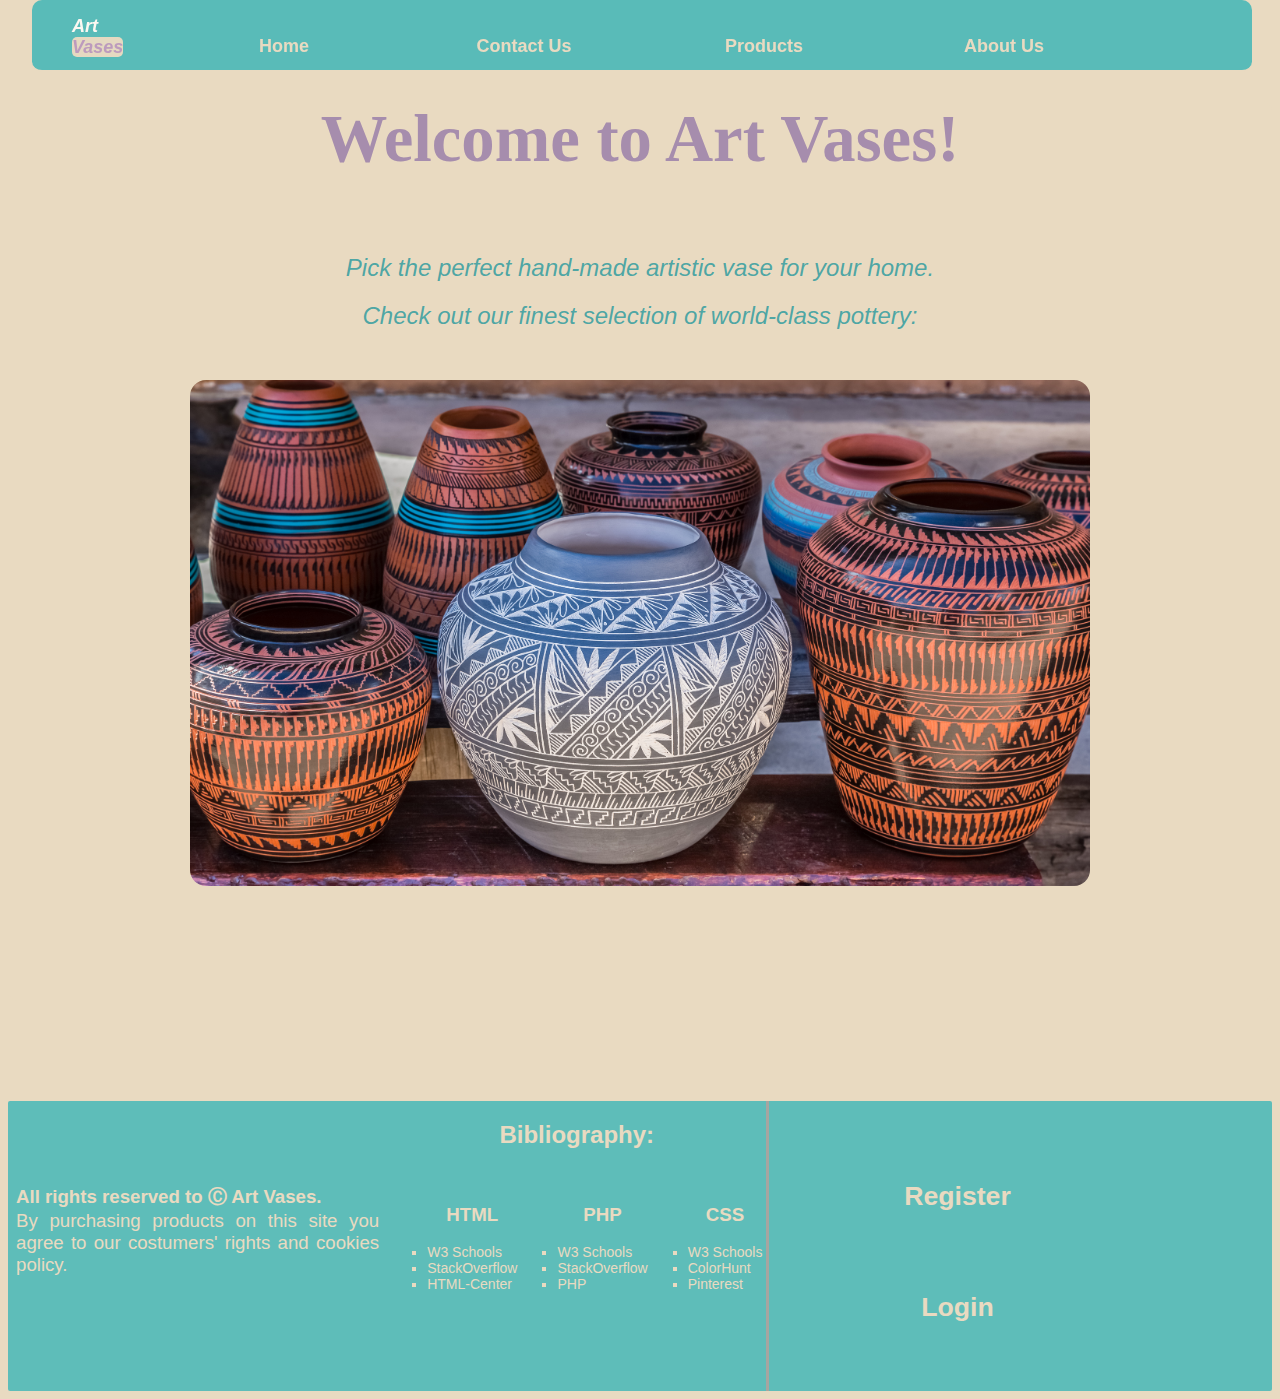
<file: hw12/zadatak5/index.html>
<!DOCTYPE html>
<html lang="en">

<head>
    <title>ArtVases</title>
    <meta charset="UTF-8">
    <meta name="viewport" content="width=device-width, initial-scale=1">
    <link href="theme/index.css" rel="stylesheet">
    <link rel="stylesheet" href="https://cdnjs.cloudflare.com/ajax/libs/font-awesome/4.7.0/css/font-awesome.min.css">
</head>

<body>
   
    <div class="container">
        <header>
            <!-- Navigation bar -->
            
            <nav class="nav">
               
                <ul>
                    <a href="index.html">  <div class="logo">Art <span class="vases"> Vases </span></div> </a>
                    <li> <a href="#"> Home </a> </li>
                    <li> <a href="contact-us.html"> Contact Us </a> </li>
                    <li> <a href="products.html"> Products </a> </li>
                    <li> <a href="about-us.html"> About Us </a> </li>
                </ul>
            </nav>
            <!-- Hamburger menu-->
           <div class="ham-menu">
            <button type="button" id="ham_id" class="ham-button">
            </button>
            <label class="ham-label" for="ham_id"></label>
        </div>
        </header>

        <main>
            <div class="welcome">
            <h1> Welcome to Art Vases!</h1>
            <p> Pick the perfect hand-made artistic vase for your home. <br> 
            Check out our finest selection of world-class pottery:</p>
           <a href="products.html"> <img src="theme/image/pottery.jpg" alt="pottery"> </a>
        </div>
        </main>

        <footer>
      
            <!--  <div class="top" > <button id="button-top"> <a href="#">Back to top</a> </button> </div> -->
              <div class="copyright">
                  <p> <b> All rights reserved to Ⓒ Art Vases.</b> <br> By purchasing products on this site you agree to our costumers' rights and cookies policy.</p>
              </div>
             
              <div class="literature"> 
                  <h2> Bibliography:</h2>
                  <div class="lit-lists">
                  <ul class="html"> 
                  <h3> HTML</h3>
                  <li> W3 Schools</li>
                  <li> StackOverflow</li>
                  <li> HTML-Center</li></ul> 
                  <ul class="php"> 
                    <h3> PHP</h3>
                    <li> W3 Schools</li>
                    <li> StackOverflow</li>
                    <li> PHP</li></ul> 
                    <ul class="css"> 
                        <h3> CSS</h3>
                        <li> W3 Schools</li>
                        <li> ColorHunt</li>
                        <li> Pinterest</li></ul> </div>
              </div>
              <div class="reg"> <li> <a href="register.html"> Register</a> </li>
                     <li> <a href="#">Login</a></li>
             </div>
         
         
             </footer>
         
         
         
         
         
         
         
             </div>
             </div>
         
         </body>
         
         </html>
</file>
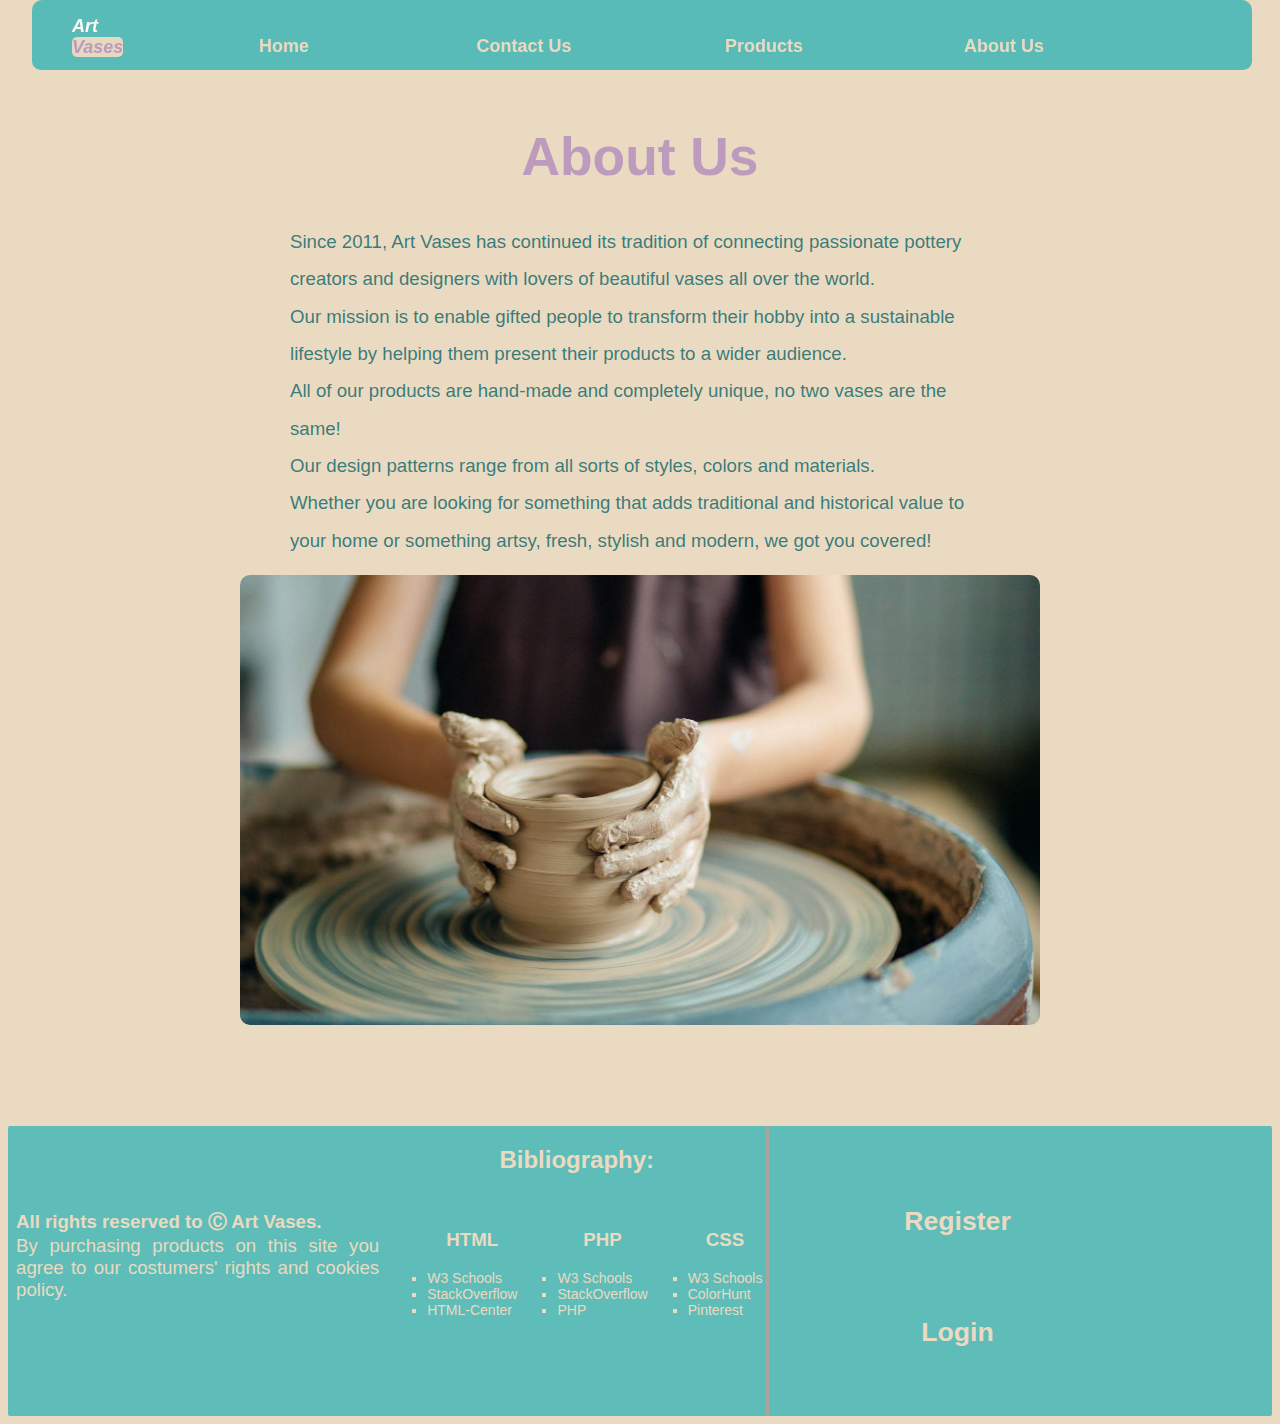
<file: hw12/zadatak5/about-us.html>
<!DOCTYPE html>
<html lang="en">

<head>
    <title> About us</title>
    <meta charset="UTF-8">
    <meta name="viewport" content="width=device-width, initial-scale=1">
    <link href="theme/about-us.css" rel="stylesheet">
    <link rel="stylesheet" href="https://cdnjs.cloudflare.com/ajax/libs/font-awesome/4.7.0/css/font-awesome.min.css">
</head>

<body>
   
    <div class="container">
        <header>
            <!-- Navigation bar -->
            
            <nav class="nav">
               
                <ul>
                    <a href="index.html">  <div class="logo">Art <span class="vases"> Vases </span></div> </a>
                    <li> <a href="index.html"> Home </a> </li>
                    <li> <a href="contact-us.html"> Contact Us </a> </li>
                    <li> <a href="products.html"> Products </a> </li>
                    <li> <a href="about-us.html"> About Us </a> </li>
                </ul>
            </nav>
            <!-- Hamburger menu-->
           <div class="ham-menu">
            <button type="button" id="ham_id" class="ham-button">
            </button>
            <label class="ham-label" for="ham_id"></label>
        </div>
        </header>
        <main>
            <div class="aboutus"> 
                <h1> About Us</h1>
                <p> Since 2011, Art Vases has continued its tradition of connecting passionate pottery creators and designers with lovers of beautiful vases all over the world. <br>
                Our mission is to enable gifted people to transform their hobby into a sustainable lifestyle by helping them present their products to a wider audience. <br> All of our products are hand-made and completely unique, no two vases are the same! <br>
            Our design patterns range from all sorts of styles, colors and materials. <br> Whether you are looking for something that adds traditional and historical value to your home or something artsy, fresh, stylish and modern, we got you covered!   </p>

                    <img src="theme/image/makingpottery.jpg" alt="Making Pottery">


            </div>

        </main>
        <footer>
      
            <!--  <div class="top" > <button id="button-top"> <a href="#">Back to top</a> </button> </div> -->
              <div class="copyright">
                  <p> <b> All rights reserved to Ⓒ Art Vases.</b> <br> By purchasing products on this site you agree to our costumers' rights and cookies policy.</p>
              </div>
             
              <div class="literature"> 
                  <h2> Bibliography:</h2>
                  <div class="lit-lists">
                  <ul class="html"> 
                  <h3> HTML</h3>
                  <li> W3 Schools</li>
                  <li> StackOverflow</li>
                  <li> HTML-Center</li></ul> 
                  <ul class="php"> 
                    <h3> PHP</h3>
                    <li> W3 Schools</li>
                    <li> StackOverflow</li>
                    <li> PHP</li></ul> 
                    <ul class="css"> 
                        <h3> CSS</h3>
                        <li> W3 Schools</li>
                        <li> ColorHunt</li>
                        <li> Pinterest</li></ul> </div>
              </div>
              <div class="reg"> <li> <a href="register.html"> Register</a> </li>
                     <li> <a href="#">Login</a></li>
             </div>
         
         
             </footer>
         
         
         
         
         
         
         
             </div>
             </div>
         
         </body>
         
         </html>
</file>
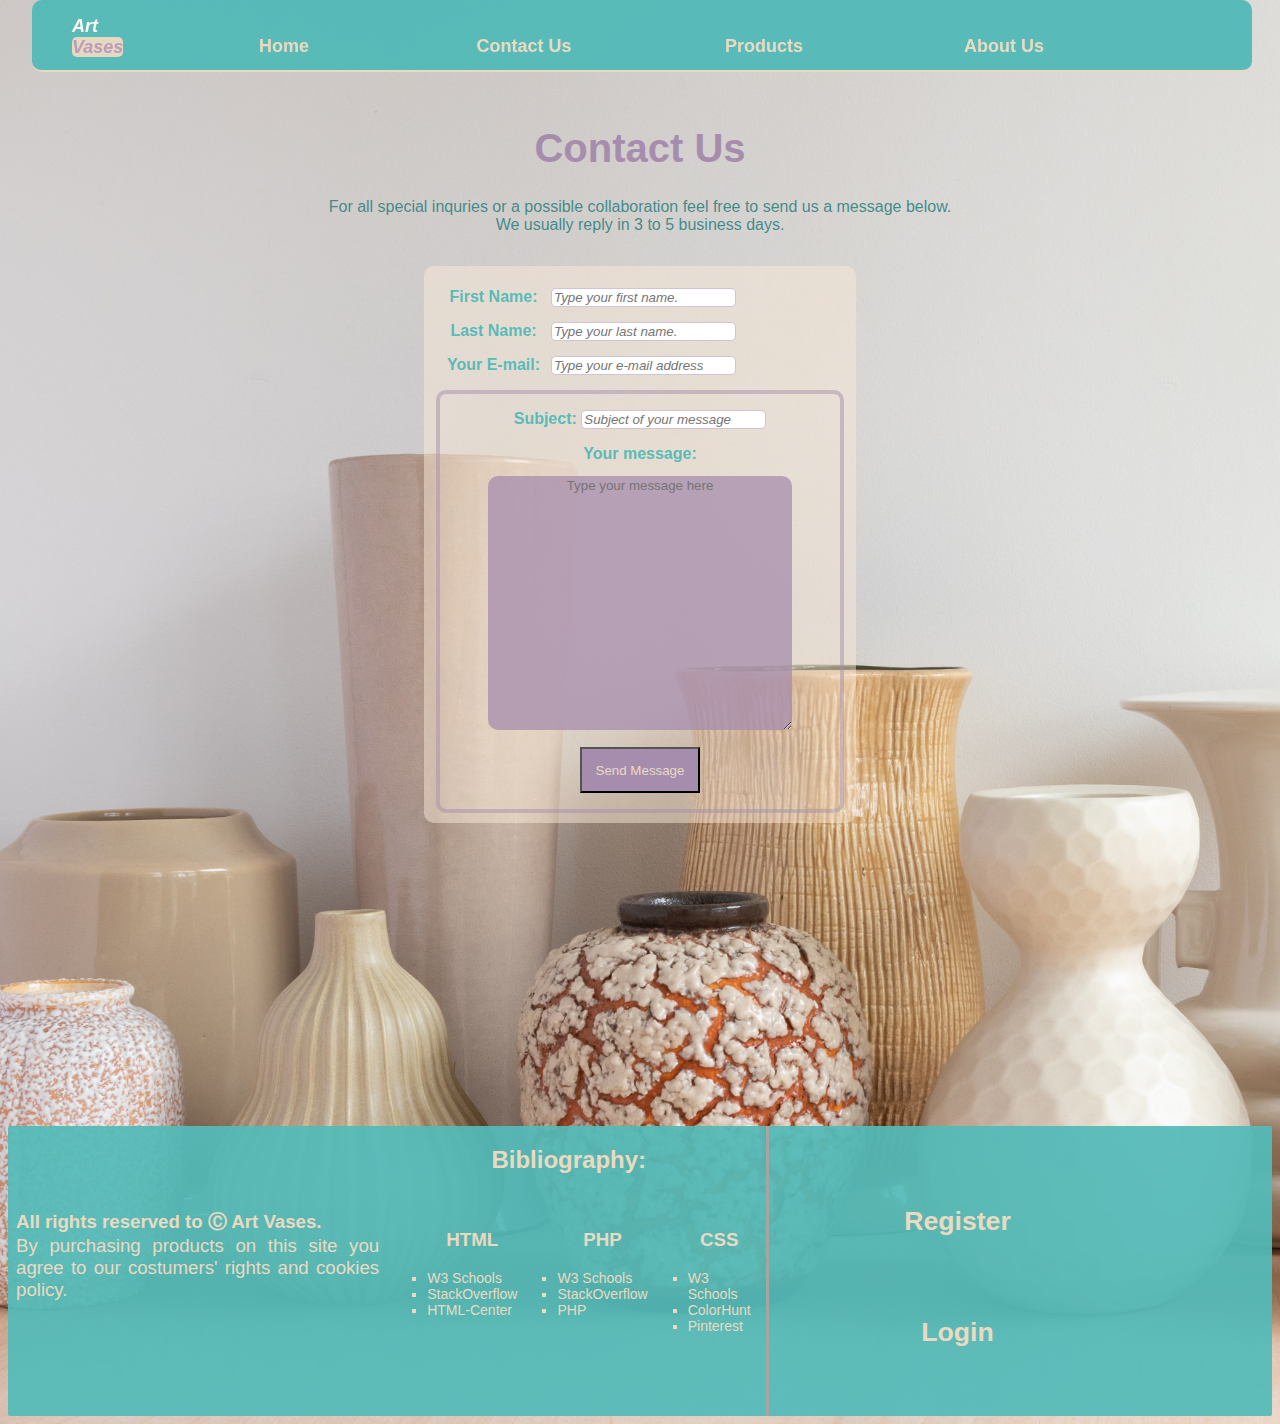
<file: hw12/zadatak5/contact-us.html>
<!DOCTYPE html>
<html lang="en">

<head>
    <title> Contact Us</title>
    <meta charset="UTF-8">
    <meta name="viewport" content="width=device-width, initial-scale=1">
    <link href="theme/contact-us.css" rel="stylesheet">
    <link rel="stylesheet" href="https://cdnjs.cloudflare.com/ajax/libs/font-awesome/4.7.0/css/font-awesome.min.css">
</head>

<body>
   
    <div class="container">
        <header>
            <!-- Navigation bar -->
            
            <nav class="nav">
               
                <ul>
                    <a href="index.html">  <div class="logo">Art <span class="vases"> Vases </span></div> </a>
                    <li> <a href="index.html"> Home </a> </li>
                    <li> <a href="contact-us.html"> Contact Us </a> </li>
                    <li> <a href="products.html"> Products </a> </li>
                    <li> <a href="about-us.html"> About Us </a> </li>
                </ul>
            </nav>
            <!-- Hamburger menu-->
           <div class="ham-menu">
            <button type="button" id="ham_id" class="ham-button">
            </button>
            <label class="ham-label" for="ham_id"></label>
        </div>
        </header>

        <main> 
            <div class="main-container">
            <div class="title">
            <h1> Contact Us </h1>
            <p> For all special inquries or a possible collaboration feel free to send us a message below. <br> We usually reply in 3 to 5 business days.</p> </div>
            <form class="form"> 
               
                <fieldset>
                    <div class="form-element">  <label for="first-name"> First Name: </label>
                    <input class="first" type="text" name="first-name" id="first-name" placeholder="Type your first name."required> </div> 
                    <div class="form-element">             <label for="last-name">Last Name:</label>
                    <input  class="first" type="text" name="last-name" id="last-name" placeholder="Type your last name." required> </div>
                    <div class="form-element">          <label for="email"> Your E-mail:</label>
                    <input class="first" type="email" id="email" name="email" placeholder="Type your e-mail address" required> </div>
                 
                 
                 
                 <div class="messagebox">
                    <div class="subject">  
                        
                        
                        <label for="subject"> Subject:</label>
                    <input type="text" id="subject" name="subject" placeholder="Subject of your message" required> </div>
                    <div  class="mesg">         <label  class="msgl"for="message"> Your message:</label>
                    <textarea  id="tarea"rows="10" cols="10" placeholder="Type your message here"></textarea>

                </div>
                <button  id="submit"type="submit">Send Message</button>
                </fieldset>


            </form>
        </div>
        </main>

        <footer>
      
            <!--  <div class="top" > <button id="button-top"> <a href="#">Back to top</a> </button> </div> -->
              <div class="copyright">
                  <p> <b> All rights reserved to Ⓒ Art Vases.</b> <br> By purchasing products on this site you agree to our costumers' rights and cookies policy.</p>
              </div>
             
              <div class="literature"> 
                  <h2> Bibliography:</h2>
                  <div class="lit-lists">
                  <ul class="html"> 
                  <h3> HTML</h3>
                  <li> W3 Schools</li>
                  <li> StackOverflow</li>
                  <li> HTML-Center</li></ul> 
                  <ul class="php"> 
                    <h3> PHP</h3>
                    <li> W3 Schools</li>
                    <li> StackOverflow</li>
                    <li> PHP</li></ul> 
                    <ul class="css"> 
                        <h3> CSS</h3>
                        <li> W3 Schools</li>
                        <li> ColorHunt</li>
                        <li> Pinterest</li></ul> </div>
              </div>
              <div class="reg"> <li> <a href="register.html"> Register</a> </li>
                     <li> <a href="#">Login</a></li>
             </div>
         
         
             </footer>
         
         
         
         
         
         
         
             </div>
             </div>
         
         </body>
         
         </html>
</file>
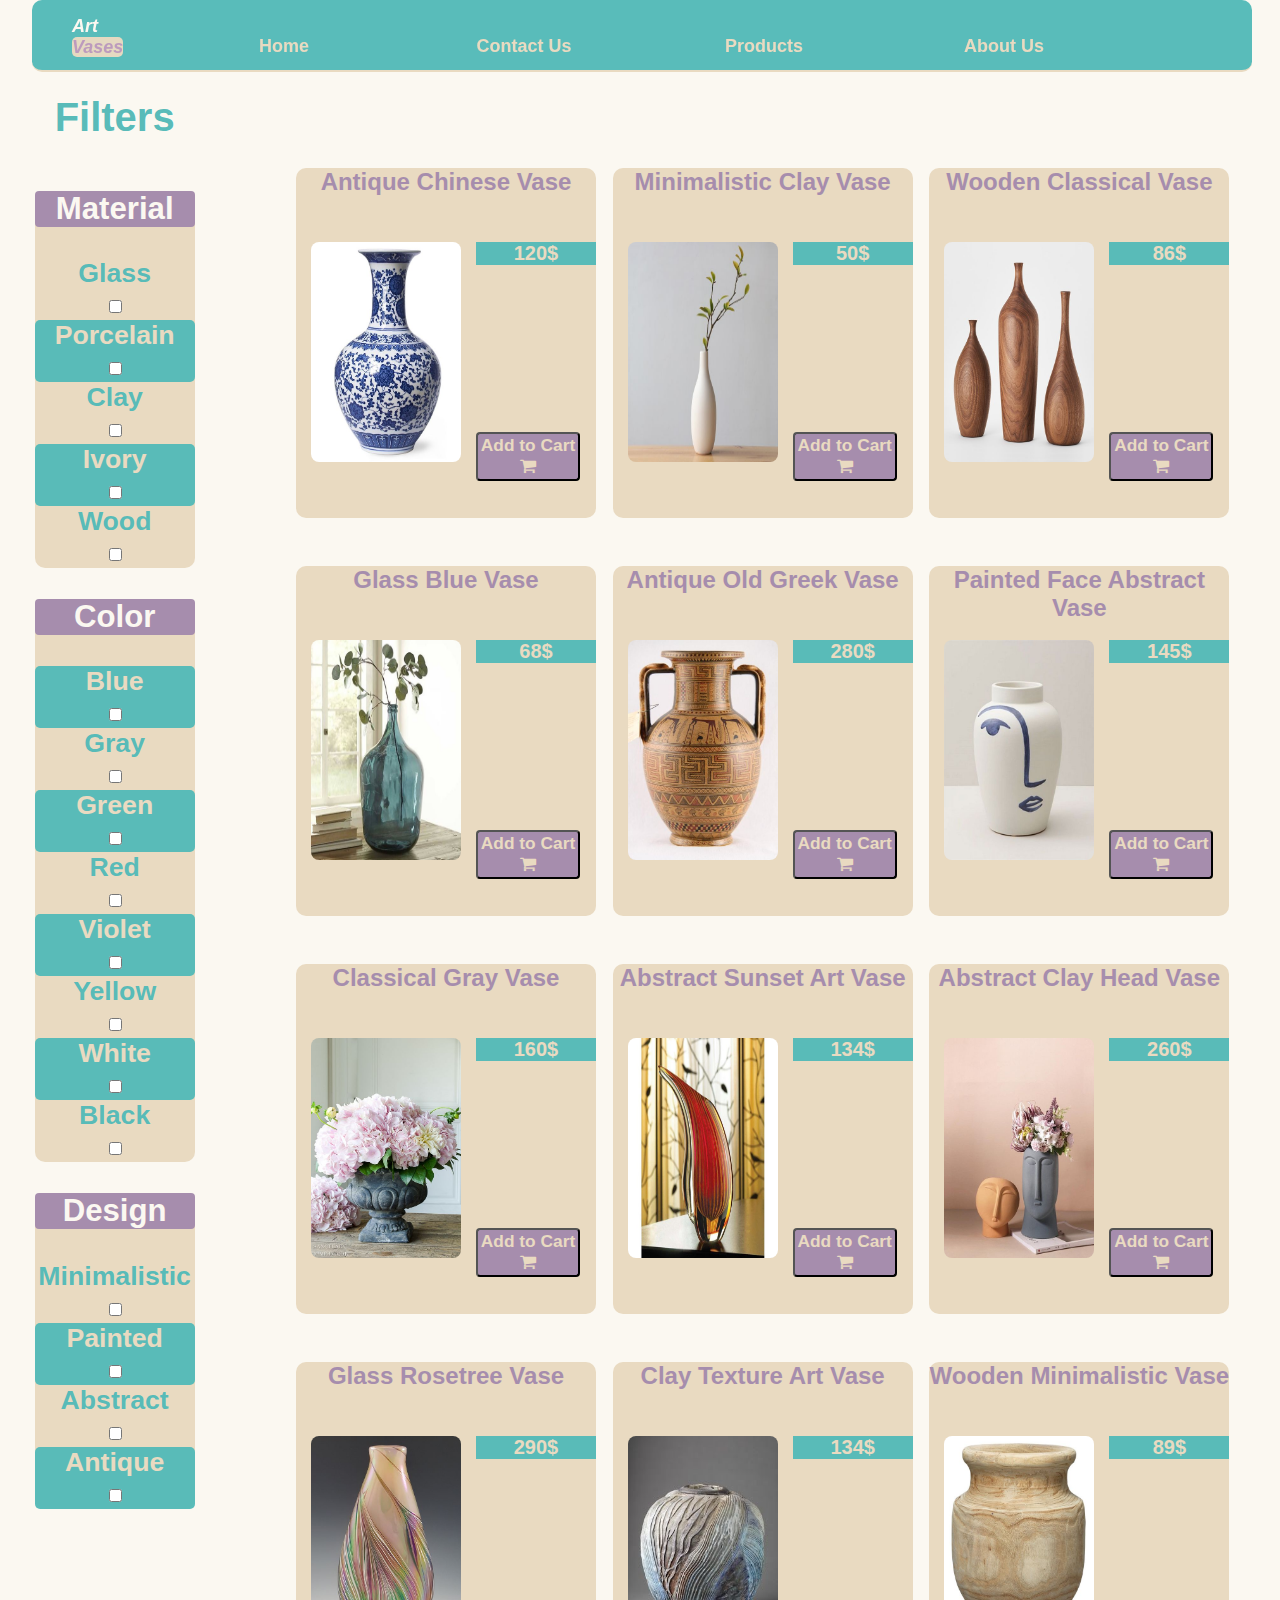
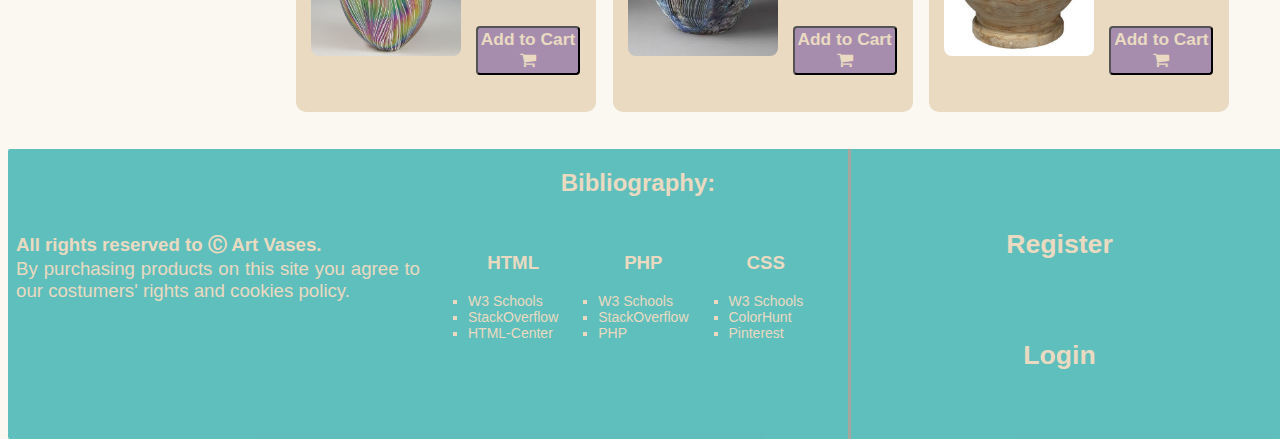
<file: hw12/zadatak5/products.html>
<!DOCTYPE html>
<html lang="en">

<head>
    <title> Products</title>
    <meta charset="UTF-8">
    <meta name="viewport" content="width=device-width, initial-scale=1">
    <link href="theme/products.css" rel="stylesheet">
    <link rel="stylesheet" href="https://cdnjs.cloudflare.com/ajax/libs/font-awesome/4.7.0/css/font-awesome.min.css">
</head>

<body>
   
    <div class="container">
        <header>
            <!-- Navigation bar -->
            
            <nav class="nav">
               
                <ul>
                    <a href="index.html">  <div class="logo">Art <span class="vases"> Vases </span></div> </a>
                    <li> <a href="index.html"> Home </a> </li>
                    <li> <a href="contact-us.html"> Contact Us </a> </li>
                    <li> <a href="#"> Products </a> </li>
                    <li> <a href="about-us.html"> About Us </a> </li>
                </ul>
            </nav>
            <!-- Hamburger menu-->
           <div class="ham-menu">
            <button type="button" id="ham_id" class="ham-button">
            </button>
            <label class="ham-label" for="ham_id"></label>
        </div>
        </header>
        <!--Main grid container-->
        <div class="container-main">
            <!-- Aside field-->
            <aside>
           
                <!-- Filter sections-->
                <div class="filters"> 
                <div class="title-filters">
                    <h2> Filters</h2>
                </div>
                <section class="filter-one">
                    <h3> Material </h3>
                    <div class="filter-class">
                        <div> <label for="glass"> Glass </label> </div>
                        <div> <input type="checkbox" id="glass"> </div>
                    </div>
                    <div class="filter-class">
                        <div> <label for="porcelain"> Porcelain</label> </div>
                        <div> <input type="checkbox" id="porcelain"> </div>
                    </div>
                    <div class="filter-class">
                        <div> <label for="clay"> Clay</label> </div>
                        <div> <input type="checkbox" id="clay"> </div>
                    </div>
                    <div class="filter-class">
                        <div> <label for="ivory"> Ivory</label> </div>
                        <div> <input type="checkbox" id="ivory"> </div>
                    </div>
                    <div class="filter-class">
                        <div> <label for="wood"> Wood</label> </div>
                        <div> <input type="checkbox" id="wood"> </div>
                    </div>


                </section>

                <section class="filter-two">
                    <h3> Color </h3>
                    <div class="filter-class2">
                        <div> <label for="blue"> Blue</label> </div>
                        <div> <input type="checkbox" id="blue"> </div>
                    </div>
                    <div class="filter-class2">
                        <div> <label for="gray"> Gray</label> </div>
                        <div> <input type="checkbox" id="gray"> </div>
                    </div>
                    <div class="filter-class2">
                        <div> <label for="green"> Green</label> </div>
                        <div> <input type="checkbox" id="green"> </div>
                    </div>
                    <div class="filter-class2">
                        <div> <label for="red"> Red</label> </div>
                        <div> <input type="checkbox" id="red"> </div>
                    </div>
                    <div class="filter-class2">
                        <div> <label for="violet"> Violet</label> </div>
                        <div> <input type="checkbox" id="violet"> </div>
                    </div>
                    <div class="filter-class2">
                        <div> <label for="yellow"> Yellow</label> </div>
                        <div> <input type="checkbox" id="yellow"> </div>
                    </div>
                    <div class="filter-class2">
                        <div> <label for="white"> White</label> </div>
                        <div> <input type="checkbox" id="white"> </div>
                    </div>
                    <div class="filter-class2">
                        <div> <label for="black"> Black</label> </div>
                        <div> <input type="checkbox" id="black"> </div>
                    </div>

                </section>

                <section class="filter-three">
                    <h3> Design </h3>
                    <div class="filter-class3">
                        <div> <label for="minimalistic"> Minimalistic</label> </div>
                        <div> <input type="checkbox" id="minimalistic"> </div>
                    </div>
                    <div class="filter-class3">
                        <div> <label for="painted"> Painted</label> </div>
                        <div> <input type="checkbox" id="painted"> </div>
                    </div>
                    <div class="filter-class3">
                        <div> <label for="abstract"> Abstract</label> </div>
                        <div> <input type="checkbox" id="abstract"> </div>
                    </div>
                    <div class="filter-class3">
                        <div> <label for="antique"> Antique</label> </div>
                        <div> <input type="checkbox" id="antique"> </div>
                    </div>

                </section>
            </div>
            </aside>
            <!-- Main field-->
            <main>
                <button id="filter-button" type="button"><i class="fa fa-filter"></i></button>
                <!-- Product articles-->
                <div class="product-articles">
                    
                    <article class="article">
                        <div class="title"> <a href="single-product.html"> Antique Chinese Vase </a></div>
                        <div class="cont-art">
                            <div class="image"><a href="single-product.html"> <img src="theme/image/chinese.jpg" alt="Chinese Vase"> </a></div>
                            <div class="price-cart">  <div class="price"> 120$ </div>
                            <div class="cart-button"> <button type="submit"> Add to Cart <i class="fa fa-shopping-cart"></i> </button></div> 
                        </div>
                </div>

                </article>
                <article class="article">
                    <div class="title"><a href="single-product.html"> Minimalistic Clay Vase </a></div>
                    <div class="cont-art">
                        <div class="image"> <a href="single-product.html"><img src="theme/image/minimalistic-ceramic.jpg" alt="Minimalistic Vase"></a></div>
                        <div class="price-cart"> <div class="price"> 50$</div>
                        <div class="cart-button"> <button type="submit"> Add to Cart <i class="fa fa-shopping-cart"></i>  </button></div>
                    </div>
        </div>

         </article>
        <article class="article">
            <div class="title"> <a href="single-product.html"> Wooden Classical Vase </a></div>
            <div class="cont-art">
                <div class="image"> <a href="single-product.html"> <img src="theme/image/wood1.jpg" alt="Wooden Vase"> </a> </div>
                <div class="price-cart"> <div class="price"> 86$</div>
                <div class="cart-button"> <button type="submit"> Add to Cart <i class="fa fa-shopping-cart"></i></button></div>
            </div>
    </div>
    </article>

    <article class="article">
        <div class="title" > <a href="single-product.html"> Glass Blue Vase </a></div>
        <div class="cont-art">
            <div class="image"><a href="single-product.html"> <img src="theme/image/glass.jpg" alt="Minimalistic Ceramic Vase"></a></div>
            <div class="price-cart" grid-area> <div class="price"> 68$</div>
            <div class="cart-button"> <button type="submit"> Add to Cart <i class="fa fa-shopping-cart"></i></button></div>
        </div>
        </div>

    </article>
    <article class="article">
        <div class="title"> <a href="single-product.html"> Antique Old Greek Vase</a> </div>
        <div class="cont-art">
            <div class="image"><a href="single-product.html"> <img src="theme/image/vase1.jpg" alt="Old Greek Vase" > </a></div>
            <div class="price-cart"> <div class="price"> 280$</div>
            <div class="cart-button"> <button type="submit"> Add to Cart <i class="fa fa-shopping-cart"></i></button></div>
        </div>
        </div>

    </article>
    <article class="article">
        <div class="title"> <a href="single-product.html"> Painted Face Abstract Vase  </a></div>
        <div class="cont-art">
            <div class="image"><a href="single-product.html"> <img src="theme/image/painted.jpg" alt="Painted Vase"></a></div>
            <div class="price-cart"> <div class="price"> 145$</div>
            <div class="cart-button"> <button type="submit"> Add to Cart <i class="fa fa-shopping-cart"></i></button> </div>
        </div>
        </div>

    </article>
    <article class="article">
        <div class="title"> <a href="single-product.html"> Classical Gray Vase </a> </div>
        <div class="cont-art">
            <div class="image"> <a href="single-product.html"><img src="theme/image/classic.jpg" alt="Classical Vase"></a></div>
            <div class="price-cart"> <div class="price"> 160$</div>
            <div class="cart-button"> <button type="submit"> Add to Cart <i class="fa fa-shopping-cart"></i></button> </div>
        </div>
        </div>

    </article>
    <article class="article">
        <div class="title">  <a href="single-product.html"> Abstract Sunset Art Vase </a></div>
        <div class="cont-art">
            <div class="image"> <a href="single-product.html"><img src="theme/image/abstract.jpg" alt="Abstract Art"> </a></div>
            <div class="price-cart"> <div class="price"> 134$ </div>
            <div class="cart-button"> <button type="submit"> Add to Cart <i class="fa fa-shopping-cart"></i> </button> </div>
        </div>
        </div>

    </article>
    <article class="article">
        <div class="title"> <a href="single-product.html"> Abstract Clay Head Vase </a></div>
        <div class="cont-art">
            <div class="image"> <a href="single-product.html"><img src="theme/image/clay-vase.jpg" alt="Abstract Vase"></a></div>
            <div class="price-cart"> <div class="price"> 260$</div>
            <div class="cart-button"> <button type="submit"> Add to Cart <i class="fa fa-shopping-cart"></i></button></div>
        </div>
        </div>

    </article>
</article>
<article class="article">
    <div class="title"> <a href="single-product.html"> Glass Rosetree Vase</a></div>
    <div class="cont-art">
        <div class="image"> <a href="single-product.html"><img src="theme/image/rosetreevase.jpg" alt="Abstract Vase"></a></div>
        <div class="price-cart"> <div class="price"> 290$</div>
        <div class="cart-button"> <button type="submit"> Add to Cart <i class="fa fa-shopping-cart"></i></button></div>
    </div>
    </div>

</article>
</article>
<article class="article">
    <div class="title"> <a href="single-product.html"> Clay Texture Art Vase </a></div>
    <div class="cont-art">
        <div class="image"> <a href="single-product.html"><img src="theme/image/clay-texture.jpg" alt="Abstract Vase"></a></div>
        <div class="price-cart"> <div class="price"> 134$</div>
        <div class="cart-button"> <button type="submit"> Add to Cart <i class="fa fa-shopping-cart"></i></button></div>
    </div>
    </div>

</article>
</article>
<article class="article">
    <div class="title"> <a href="single-product.html"> Wooden Minimalistic Vase </a></div>
    <div class="cont-art">
        <div class="image"> <a href="single-product.html"><img src="theme/image/woodenvase.jpg" alt="Abstract Vase"> </a></div>
        <div class="price-cart"> <div class="price"> 89$</div>
        <div class="cart-button"> <button type="submit"> Add to Cart <i class="fa fa-shopping-cart"></i></button></div>
    </div>
    </div>

</article>

   
</main>


<footer>
      
    <!--  <div class="top" > <button id="button-top"> <a href="#">Back to top</a> </button> </div> -->
      <div class="copyright">
          <p> <b> All rights reserved to Ⓒ Art Vases.</b> <br> By purchasing products on this site you agree to our costumers' rights and cookies policy.</p>
      </div>
     
      <div class="literature"> 
          <h2> Bibliography:</h2>
          <div class="lit-lists">
          <ul class="html"> 
          <h3> HTML</h3>
          <li> W3 Schools</li>
          <li> StackOverflow</li>
          <li> HTML-Center</li></ul> 
          <ul class="php"> 
            <h3> PHP</h3>
            <li> W3 Schools</li>
            <li> StackOverflow</li>
            <li> PHP</li></ul> 
            <ul class="css"> 
                <h3> CSS</h3>
                <li> W3 Schools</li>
                <li> ColorHunt</li>
                <li> Pinterest</li></ul> </div>
      </div>
      <div class="reg"> <li> <a href="register.html"> Register</a> </li>
             <li> <a href="#">Login</a></li>
     </div>
 
 
     </footer>
 
 
 
 
 
 
 
     </div>
     </div>
 
 </body>
 
 </html>
</file>
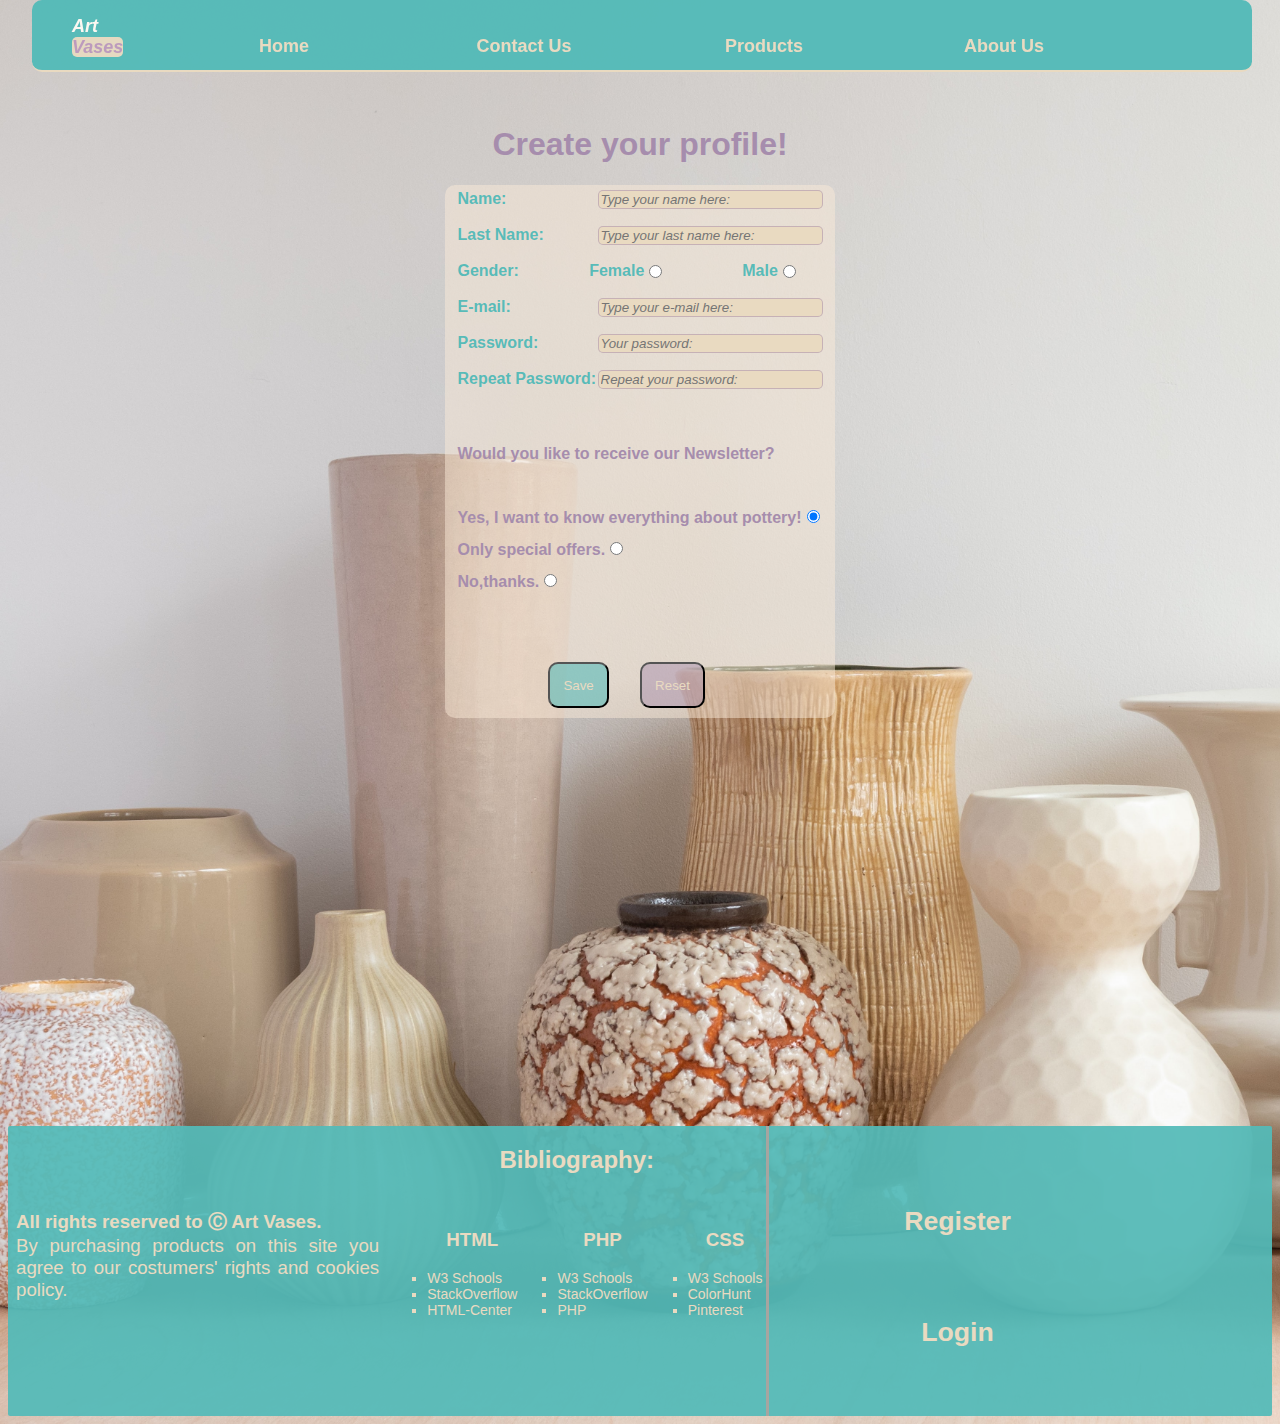
<file: hw12/zadatak5/register.html>
<!DOCTYPE html>
<html lang="en">

<head>
    <title> Register</title>
    <meta charset="UTF-8">
    <meta name="viewport" content="width=device-width, initial-scale=1">
    <link href="theme/register.css" rel="stylesheet">
    <link rel="stylesheet" href="https://cdnjs.cloudflare.com/ajax/libs/font-awesome/4.7.0/css/font-awesome.min.css">
</head>

<body>
   
    <div class="container">
        <header>
            <!-- Navigation bar -->
            
            <nav class="nav">
               
                <ul>
                    <a href="index.html">  <div class="logo">Art <span class="vases"> Vases </span></div> </a>
                    <li> <a href="index.html"> Home </a> </li>
                    <li> <a href="contact-us.html"> Contact Us </a> </li>
                    <li> <a href="products.html"> Products </a> </li>
                    <li> <a href="about-us.html"> About Us </a> </li>
                </ul>
            </nav>
            <!-- Hamburger menu-->
           <div class="ham-menu">
            <button type="button" id="ham_id" class="ham-button">
            </button>
            <label class="ham-label" for="ham_id"></label>
        </div>
        </header>


<main>
<div class="form1">
<h1 id="naslov">Create your profile!</h1>
        <!--Form method-->
        <form >
            <fieldset>
                
                <!--Type text-->
                <label  for="name">Name:</label>
                <input  class="input"  type="text" id="name" name="name" placeholder="Type your name here:" > <br> <br>
                <label  for="last_name">Last Name:</label>
                <input  class="input" type="text" id="last_name" name="last_name"  placeholder="Type your last name here:"  >
                 <br> <br>

                 <!--Type radio-->
                 
                <label >Gender:</label>
                <div class="gen1">    <label for="m">Male</label>
                <input  class="gen"type="radio"  name="gender" id="m" value="muski" >  </div>
                <div class="gen1">     <label for="f"> Female </label>
                <input  class="gen"type="radio"   name="gender" id="f" value="zenski"> </div> <br> <br>
              
                <!--Type email-->

                <label for="email">E-mail:</label>
                <input   class="input" type="email" name="email" id="email" placeholder="Type your e-mail here:" value=""> <br> <br>

                <!--Type password-->   
                <label for="password">Password:</label>
                <input  class="input" type="password" name="password" id="password" placeholder="Your password:" > <br> <br>
                <label for="retype_password"> Repeat Password:</label>
                <input  class="input" type="password" name="retype_password" id="retype_password" placeholder="Repeat your password:" > <br> <br>
                <!--Type radio-->
                <div class="newsletter">
                <label for="course">Would you like to receive our Newsletter? </label> <br> <br>
            <div class="news">    <label for="js_react">Yes, I want to know everything about pottery!</label>
                <input type="radio" name="course[]" id="js_react" value="yes! " checked > </input> </div>
                <div class="news">     <label for="php_wp">Only special offers.</label>
                <input type="radio" name="course[]" id="php_wp" value="yes "  > </input> </div>
                <div class="news">     <label for="qa_java">No,thanks.</label> 
                <input type="radio" name="course[]" id="qa_java" value="no" > </input> </div> <br> <br>
            </div>
               
                <!-- Type button-->
               <button type="submit" name="submit" id="submit" value="submit"> Save </button>
                <button type="reset" name="reset" id="reset" value="reset">  Reset </button> <br> 
                
            </fieldset>


        </form>
    </div>
    </main>
    <footer>
      
        <!--  <div class="top" > <button id="button-top"> <a href="#">Back to top</a> </button> </div> -->
          <div class="copyright">
              <p> <b> All rights reserved to Ⓒ Art Vases.</b> <br> By purchasing products on this site you agree to our costumers' rights and cookies policy.</p>
          </div>
         
          <div class="literature"> 
              <h2> Bibliography:</h2>
              <div class="lit-lists">
              <ul class="html"> 
              <h3> HTML</h3>
              <li> W3 Schools</li>
              <li> StackOverflow</li>
              <li> HTML-Center</li></ul> 
              <ul class="php"> 
                <h3> PHP</h3>
                <li> W3 Schools</li>
                <li> StackOverflow</li>
                <li> PHP</li></ul> 
                <ul class="css"> 
                    <h3> CSS</h3>
                    <li> W3 Schools</li>
                    <li> ColorHunt</li>
                    <li> Pinterest</li></ul> </div>
          </div>
          <div class="reg"> <li> <a href="register.html"> Register</a> </li>
                 <li> <a href="#">Login</a></li>
         </div>
     
     
         </footer>
     
     
     
     
     
     
     
         </div>
         </div>
     
     </body>
     
     </html>
</file>
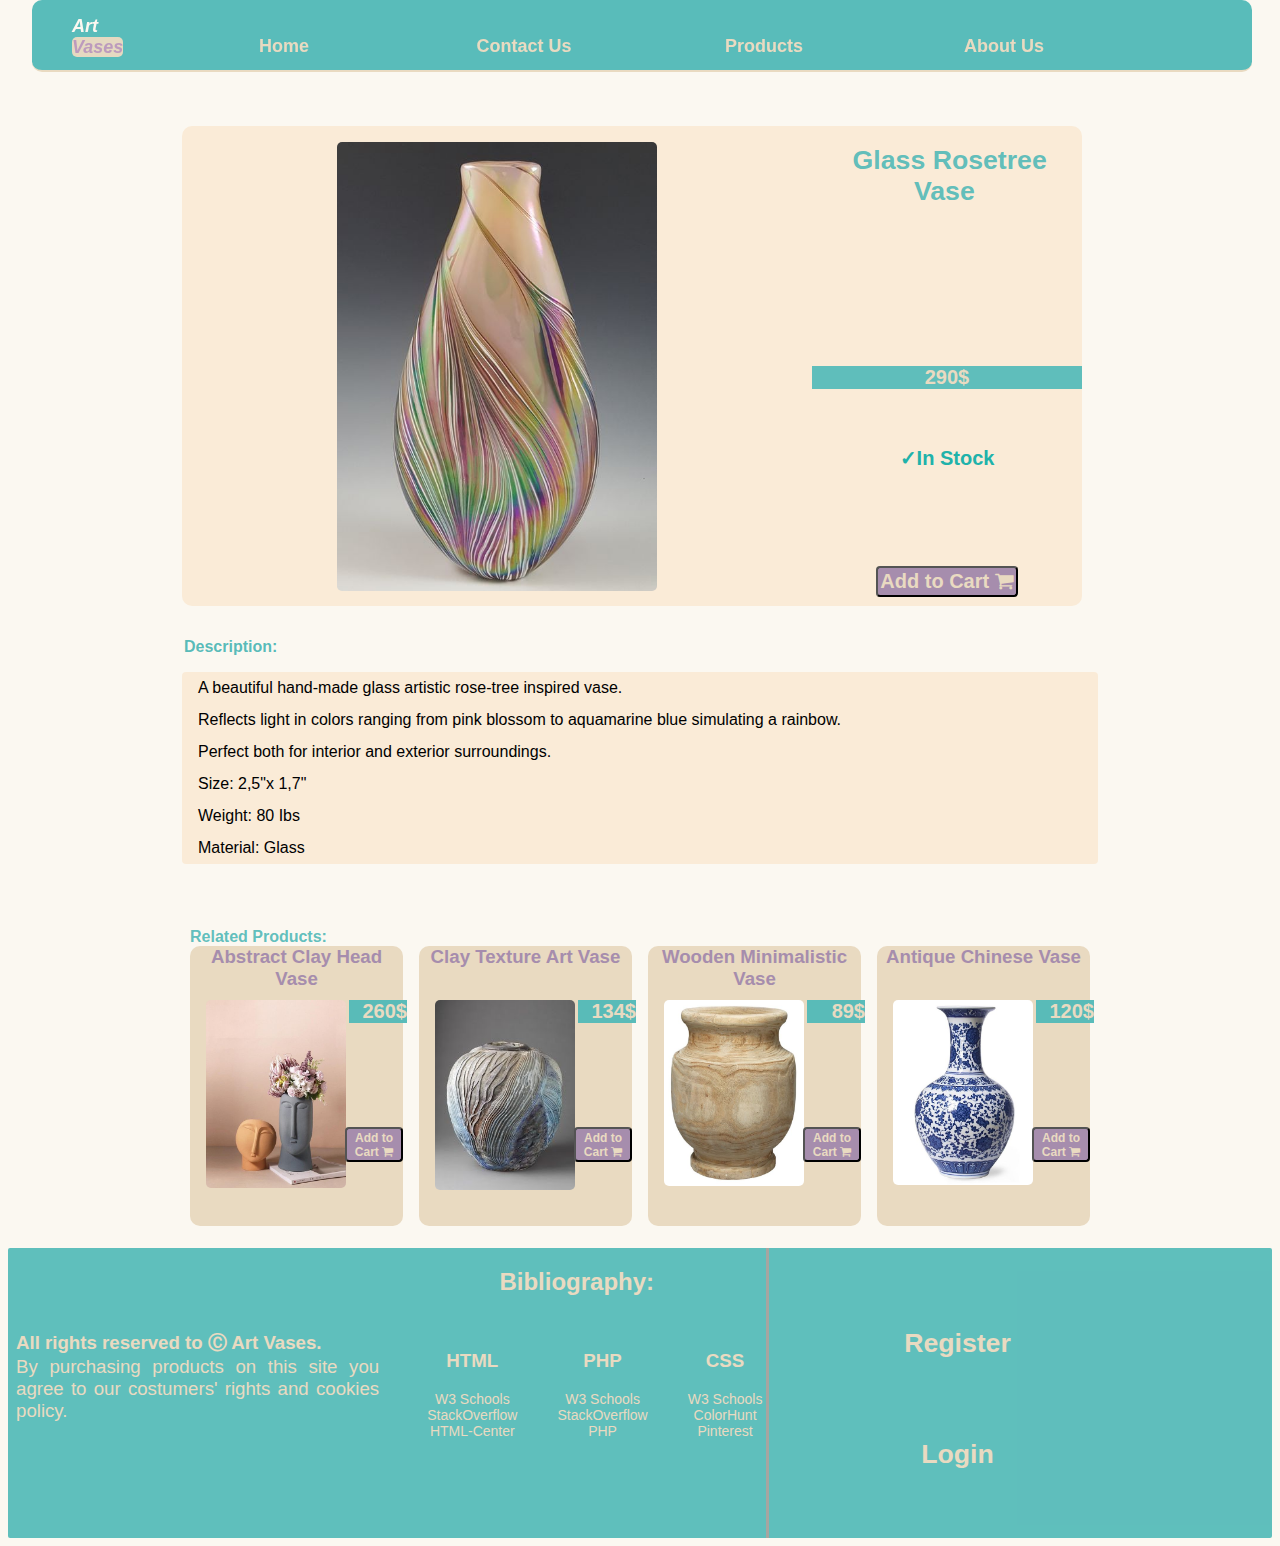
<file: hw12/zadatak5/single-product.html>
<!DOCTYPE html>
<html lang="en">
    <head>
        <title>Product</title>
        <meta charset="UTF-8">
        <meta name="viewport" content="width=device-width, initial-scale=1">
        <link href="theme/single-product.css" rel="stylesheet">
        <link rel="stylesheet" href="https://cdnjs.cloudflare.com/ajax/libs/font-awesome/4.7.0/css/font-awesome.min.css">
    </head>
    <body>
        <div class="container">
            <header>
                <!-- Navigation bar -->
                <nav class="nav">
                    <ul>
                      <a href="index.html">  <div class="logo">Art <span class="vases"> Vases </span></div> </a>
                        <li> <a href="index.html"> Home </a> </li>
                        <li> <a href="contact-us.html"> Contact Us </a> </li>
                        <li> <a href="products.html"> Products </a> </li>
                        <li> <a href="about-us.html"> About Us </a> </li>
                    </ul>
                </nav>
                <!-- Hamburger menu-->
               <div class="ham-menu">
                <button type="button" id="ham_id" class="ham-button">
                </button>
                <label class="ham-label" for="ham_id"></label>
            </div>
            </header>
            <!--Main grid container-->
            <div class="container-main">
                
                <!-- Main field-->
                <main>
                    <button id="filter-button" type="button"><i class="fa fa-filter"></i></button>
                    <!-- Product articles-->
                    <div class="product-articles">
                    <!-- Main article -->
                        <div class="main-article">
                        <article class="mainarticle">
                            <div class="image"> <a href="single-product.html"><img src="theme/image/rosetreevase.jpg" alt="Abstract Vase"></a></div>
                            <div class="cont-art">    
                                 <div class="title"> <a href="single-product.html"> Glass Rosetree Vase</a></div>
                                <div class="price-cart-stock"> <div class="price"> 290$</div> <div class="stock">✓In Stock</div>
                                <div class="cart-button"> <button type="submit"> Add to Cart <i class="fa fa-shopping-cart"></i></button></div>
                            </div>
                            </div>
                        </article>
                        <div class="description">
                        <legend> Description:</legend>
                        <div class="description-text">  A beautiful  hand-made glass artistic rose-tree inspired vase. <br> Reflects light in colors ranging from pink blossom to aquamarine blue simulating a rainbow. <br> 
                            Perfect both for interior and exterior surroundings. <br>
                            Size: 2,5"x 1,7" <br> Weight: 80 Ibs <br> Material: Glass  <br>
                        </div>
                    </div>
                        </div>
                   <!--Other articles-->
                    <div class="other-articles">
                        <div class="other-articles-title">Related Products:</div>
                        <div class="other-articles2">
                    <article class="article">
                        <div class="title"> <a href="single-product.html"> Abstract Clay Head Vase </a></div>
                        <div class="cont-art">
                            <div class="image"> <a href="single-product.html"><img src="theme/image/clay-vase.jpg" alt="Abstract Vase"></a></div>
                            <div class="price-cart"> <div class="price"> 260$</div>
                            <div class="cart-button"> <button type="submit"> Add to Cart <i class="fa fa-shopping-cart"></i></button></div>
                        </div>
                        </div>
                
                    </article>
               
              
                
                <article class="article">
                    <div class="title"> <a href="single-product.html"> Clay Texture Art Vase </a></div>
                    <div class="cont-art">
                        <div class="image"> <a href="single-product.html"><img src="theme/image/clay-texture.jpg" alt="Abstract Vase"></a></div>
                        <div class="price-cart"> <div class="price"> 134$</div>
                        <div class="cart-button"> <button type="submit"> Add to Cart <i class="fa fa-shopping-cart"></i></button></div>
                    </div>
                    </div>
                
                </article>
               
                <article class="article">
                    <div class="title"> <a href="single-product.html"> Wooden Minimalistic Vase </a></div>
                    <div class="cont-art">
                        <div class="image"> <a href="single-product.html"><img src="theme/image/woodenvase.jpg" alt="Abstract Vase"> </a></div>
                        <div class="price-cart"> <div class="price"> 89$</div>
                        <div class="cart-button"> <button type="submit"> Add to Cart <i class="fa fa-shopping-cart"></i></button></div>
                    </div>
                    </div>
                
                </article>
                <article class="article">
                    <div class="title"> <a href="single-product.html"> Antique Chinese Vase </a></div>
                    <div class="cont-art">
                        <div class="image"><a href="single-product.html"> <img src="theme/image/chinese.jpg" alt="Chinese Vase"> </a></div>
                        <div class="price-cart">  <div class="price"> 120$ </div>
                        <div class="cart-button"> <button type="submit"> Add to Cart <i class="fa fa-shopping-cart"></i> </button></div> 
                    </div>
            </div>

            </article>
            </div>
        </div>          
                        
        </div>

    
    
       
    </main>
    
    
    <footer>
      
        <!--  <div class="top" > <button id="button-top"> <a href="#">Back to top</a> </button> </div> -->
          <div class="copyright">
              <p> <b> All rights reserved to Ⓒ Art Vases.</b> <br> By purchasing products on this site you agree to our costumers' rights and cookies policy.</p>
          </div>
         
          <div class="literature"> 
              <h2> Bibliography:</h2>
              <div class="lit-lists">
              <ul class="html"> 
              <h3> HTML</h3>
              <li> W3 Schools</li>
              <li> StackOverflow</li>
              <li> HTML-Center</li></ul> 
              <ul class="php"> 
                <h3> PHP</h3>
                <li> W3 Schools</li>
                <li> StackOverflow</li>
                <li> PHP</li></ul> 
                <ul class="css"> 
                    <h3> CSS</h3>
                    <li> W3 Schools</li>
                    <li> ColorHunt</li>
                    <li> Pinterest</li></ul> </div>
          </div>
          <div class="reg"> <li> <a href="register.html"> Register</a> </li>
                 <li> <a href="#">Login</a></li>
         </div>
     
     
         </footer>
     
     
     
     
     
     
     
         </div>
         </div>
     
     </body>
     
     </html>
</file>
<file: hw12/zadatak5/theme/index.css>
html {
    width: 100%;
    min-height: 100%; 
 overflow-x: hidden;}
 .container {
     width: 100%;
    min-height: 100%;
     
     /*border iskljuci kasnije */
 }
 main {
     width: fit-content;
     display: block;
     width: 100%;
     min-height: 100%;
     height: 1000px;

 }
 header {
     text-align: center;
    margin-left: 1.5em;
     position: fixed;
     top: 0;
    
     
 }
 
 .logo {
     color: #FBF8F1;
     font-family: 'Segoe UI', Tahoma, Geneva, Verdana, sans-serif;
     font-weight: bolder;
     padding: 0%;
     width: 20px;
     height: 10px;
     font-size: 18px;
     margin: 0%;
     font-style: italic;
     text-align: center;
    
 
 }
 
 .vases {
     color: #b188bcc6;
     background-color: #e9dac1f8;
     border: hidden;
     border-radius:5px;
 }
 
 
 #ham_id {
     visibility: none;
     display: none;
     padding: 0%;
 }
 .ham-label {
     position: fixed;
     top: 20px;
     right: 20px;
     width: 9vh;
     height: 9vh;
     display: none;
     border: hidden;
     padding: 0px;
     margin: auto;
     font-family: 'Segoe UI', Tahoma, Geneva, Verdana, sans-serif;
     background:linear-gradient(
         to bottom, 
         #a68dad, #a68dad 20%, 
         rgba(255, 255, 255, 0) 20%, rgba(255, 255, 255, 0) 40%, 
         #a68dad 40%, #a68dad 60%, 
         rgba(255, 255, 255, 0) 60%, rgba(255, 255, 255, 0) 80%, 
         #a68dad 80%, #a68dad 100% );
 
 
 }
 
 
 .ham-label:hover {
     background-color: #54bab8f7;
 }
 
 
 
 .nav { 
     display: inline-block;
     background-color: #54bab8f7;
     text-align: center;
     width: 1220px;
     border-bottom: 2px #E9DAC1 solid;
     border-radius: 10px;
     height: 70px;
     
 
 }
 .nav li{
     display: inline-block;
     list-style: none;
     text-decoration: none;
     width: 180px;
     padding: 10px;
     margin-right: 2em;
     font-family: 'Segoe UI', Tahoma, Geneva, Verdana, sans-serif;
     font-size: large;
     font-weight: bolder;
     
 }
 .nav a {
     text-decoration: none;
     color: #E9DAC1;
 }
 .nav a:hover {
     background-color: antiquewhite;
 }
 
 
 body {
     background-color:#E9DAC1;
 }


 footer  {
    font-size: 16pt;
  width: 100%;
  height: 290px;
    background-color: #54bab8ee;
    text-align: center;
    display: grid;
    grid-template-columns: 30% 30% 30%;
bottom:0;
 border:hidden ;
 border-radius: 2px;
 left:0;

    
    
}
 
 



.nav li:first-child:hover {
      background-color: rgba(159, 114, 202, 0.452);
}
.nav li:nth-child(2):hover {
  background-color: rgba(114, 202, 195, 0.452);
}
  .nav li:last-child:hover {
      background-color: rgba(222, 184, 135, 0.63);
  } 
  .nav li:nth-last-child(2):hover {
      background-color: rgba(105, 105, 105, 0.498);
  }

  article:hover {
      background-color: antiquewhite;
  }


  .copyright p {
      color: #E9DAC1;
      font-family: 'Segoe UI', Tahoma, Geneva, Verdana, sans-serif;
      margin-top: 4em;
      text-align: justify;
      font-size: 14pt;
      padding: 8px;
  }
  .literature h3 {
      color: #E9DAC1;
      font-family: 'Segoe UI', Tahoma, Geneva, Verdana, sans-serif;
  }
 .literature li {
     color:#E9DAC1;
     list-style: square;
     text-align: left;
     font-family: 'Segoe UI', Tahoma, Geneva, Verdana, sans-serif;
     font-size: 14px;
 }
 .reg a {
     text-decoration: none;
     font-family: 'Segoe UI', Tahoma, Geneva, Verdana, sans-serif;
     color: #E9DAC1;
    
    
 }
 .reg li {
     list-style: none;
     margin-top: 3em;
     font-weight: bolder;
     font-size: 20pt;
 }
 .reg li a:hover {
     color: #a68dad;
     background-color: antiquewhite;
 }
 .reg {
     border-left:#FBF8F1  3px inset;
 }

 .welcome {
     width: 100%;
     margin-top: 8%;
     text-align: center;
     background-color:#E9DAC1;
     height: 900px;
     border: hidden;
     border-radius: 10px;
 }

 .welcome h1 {
     font-size: 50pt; 
     font-family: 'Segoe UI';
     color:#a68dad;
     margin-bottom: 1em;
 }
 .welcome p {
     font-size: 18pt;
     font-family: 'Segoe UI', Tahoma, Geneva, Verdana, sans-serif;
     color:#4ba5a4f7;
     line-height: 2em;
     font-style: italic;
     
 }

img {
    width: 900px;
    height: auto; 
    border: hidden;
    border-radius: 16px;
    margin-top: 1em;
    

}

.literature {
 display: block;
 font-family: 'Segoe UI', Tahoma, Geneva, Verdana, sans-serif;
 color: #E9DAC1;
 font-size: medium;
}
.lit-lists {
 display: flex;
}

@media screen and (max-width:992px) {
    .nav {
        display: none;
        width: 0;
      }
      
      
      .ham-label {
      display: inline-block;
      padding: 0;
      margin: 0;
      margin-right: 1.2em;
      width: 12vh;
      height: 12vh;
      } 
    .literature {
        font-size: 8px;
        display: block;
    }
    .lit-lists {
        display: block;
    }
    .literature h3 {
        text-align: left;
    }
        
    
}
@media screen and (max-width:576px) {
    .copyright p { font-size: 12px;

    }
    img {
        max-width: 100vh;
        height: auto;
        margin-top: 20%;
        margin-bottom: 0%;
    }
   .welcome h1{
        font-size: 30px;
    }
    .welcome p {
        font-size: 20px;
    }
    .welcome {
       margin-top:30%;
    }
    footer {
        margin-top: 0;
    }
    main {
        height: 700px;
    }
}
</file>
<file: hw12/zadatak5/theme/about-us.css>
html {
    width: 100%;
    min-height: 100%; 
 overflow-x: hidden;}
 .container {
     width: 100%;
    min-height: 100%;
     
     /*border iskljuci kasnije */
 }
 main {
     width: fit-content;
     display: block;
     width: 100%;
     min-height: 100%;
     height: 1000px;

 }
 header {
     text-align: center;
    margin-left: 1.5em;
     position: fixed;
     top: 0;
    
     
 }
 
 .logo {
     color: #FBF8F1;
     font-family: 'Segoe UI', Tahoma, Geneva, Verdana, sans-serif;
     font-weight: bolder;
     padding: 0%;
     width: 20px;
     height: 10px;
     font-size: 18px;
     margin: 0%;
     font-style: italic;
     text-align: center;
    
 
 }
 
 .vases {
     color: #b188bcc6;
     background-color: #e9dac1f8;
     border: hidden;
     border-radius:5px;
 }
 
 
 #ham_id {
     visibility: none;
     display: none;
     padding: 0%;
 }
 .ham-label {
     position: fixed;
     top: 20px;
     right: 20px;
     width: 9vh;
     height: 9vh;
     display: none;
     border: hidden;
     padding: 0px;
     margin: auto;
     font-family: 'Segoe UI', Tahoma, Geneva, Verdana, sans-serif;
     background:linear-gradient(
         to bottom, 
         #a68dad, #a68dad 20%, 
         rgba(255, 255, 255, 0) 20%, rgba(255, 255, 255, 0) 40%, 
         #a68dad 40%, #a68dad 60%, 
         rgba(255, 255, 255, 0) 60%, rgba(255, 255, 255, 0) 80%, 
         #a68dad 80%, #a68dad 100% );
 
 
 }
 
 
 .ham-label:hover {
     background-color: #54bab8f7;
 }
 
 
 
 .nav { 
     display: inline-block;
     background-color: #54bab8f7;
     text-align: center;
     width: 1220px;
     border-bottom: 2px #E9DAC1 solid;
     border-radius: 10px;
     height: 70px;
     
 
 }
 .nav li{
     display: inline-block;
     list-style: none;
     text-decoration: none;
     width: 180px;
     padding: 10px;
     margin-right: 2em;
     font-family: 'Segoe UI', Tahoma, Geneva, Verdana, sans-serif;
     font-size: large;
     font-weight: bolder;
     
 }
 .nav a {
     text-decoration: none;
     color: #E9DAC1;
 }
 .nav a:hover {
     background-color: antiquewhite;
 }
 
 
 body {
     background-color:#E9DAC1;
 }


 footer  {
    font-size: 16pt;
  width: 100%;
  height: 290px;
    background-color: #54bab8ee;
    text-align: center;
    display: grid;
    grid-template-columns: 30% 30% 30%;
bottom:0;
 border:hidden ;
 border-radius: 2px;
 left:0;

    
    
}
 
 



.nav li:first-child:hover {
      background-color: rgba(159, 114, 202, 0.452);
}
.nav li:nth-child(2):hover {
  background-color: rgba(114, 202, 195, 0.452);
}
  .nav li:last-child:hover {
      background-color: rgba(222, 184, 135, 0.63);
  } 
  .nav li:nth-last-child(2):hover {
      background-color: rgba(105, 105, 105, 0.498);
  }

  article:hover {
      background-color: antiquewhite;
  }


  .copyright p {
      color: #E9DAC1;
      font-family: 'Segoe UI', Tahoma, Geneva, Verdana, sans-serif;
      margin-top: 4em;
      text-align: justify;
      font-size: 14pt;
      padding: 8px;
  }
  .literature h3 {
      color: #E9DAC1;
      font-family: 'Segoe UI', Tahoma, Geneva, Verdana, sans-serif;
  }
 .literature li {
     color:#E9DAC1;
     list-style: square;
     font-family: 'Segoe UI', Tahoma, Geneva, Verdana, sans-serif;
     font-size: 14px;
     text-align: left;
 }
 .reg a {
     text-decoration: none;
     font-family: 'Segoe UI', Tahoma, Geneva, Verdana, sans-serif;
     color: #E9DAC1;
    
    
 }
 .reg li {
     list-style: none;
     margin-top: 3em;
     font-weight: bolder;
     font-size: 20pt;
 }
 .reg li a:hover {
     color: #a68dad;
     background-color: antiquewhite;
 }
 .reg {
     border-left:#FBF8F1  3px inset;
 }
 main {
    width: fit-content;
    display: block;
    width: 100%;
    min-height: 100%;
    height: 1000px; }
.aboutus {
    
    text-align: center;
    margin-top: 10%;
}
 img {
    width:800px;
    height: auto;
    border: hidden;
    border-radius: 10px;
    margin-top: 1em;
}
.aboutus h1 {
    font-family: 'Segoe UI', Tahoma, Geneva, Verdana, sans-serif;
    color: #b188bcc6;
    font-size: 40pt;
}
.aboutus p {
    font-family: 'Segoe UI', Tahoma, Geneva, Verdana, sans-serif;
    color: #367978f7;
    line-height: 2em;
    text-align: left;
    width: 700px;
    margin:auto;
    font-size:14pt;
}

.literature {
 display: block;
 font-family: 'Segoe UI', Tahoma, Geneva, Verdana, sans-serif;
 color: #E9DAC1;
 font-size: medium;
}
.lit-lists {
 display: flex;
}
@media screen and (max-width:992px) {
    .nav {
        display: none;
        width: 0;
      }
      
      
      .ham-label {
      display: inline-block;
      padding: 0;
      margin: 0;
      margin-right: 1.2em;
      width: 12vh;
      height: 12vh;
      } 
    .literature {
        font-size: 8px;
        display: block;
    }
    .lit-lists {
        display: block;
    }
    .literature h3 {
        text-align: left;
    }
        
    
}
@media screen and (max-width:576px) {
    .copyright p { font-size: 12px;

    }
    .aboutus p {
        width: 100vh;
    }
    img {
        width: 100vh;
    }
    footer {
        height: max-content;
    }
    
}
</file>
<file: hw12/zadatak5/theme/contact-us.css>
html {
    width: 100%;
    min-height: 100%; 
 overflow-x: hidden;}
 .container {
     width: 100%;
    min-height: 100%;
     
     /*border iskljuci kasnije */
 }
 main {
     width: fit-content;
     display: block;
     width: 100%;
     min-height: 100%;
     height: 1000px;
     

 }
 header {
     text-align: center;
    margin-left: 1.5em;
     position: fixed;
     top: 0;
    
     
 }
 
 .logo {
     color: #FBF8F1;
     font-family: 'Segoe UI', Tahoma, Geneva, Verdana, sans-serif;
     font-weight: bolder;
     padding: 0%;
     width: 20px;
     height: 10px;
     font-size: 18px;
     margin: 0%;
     font-style: italic;
     text-align: center;
    
 
 }
 
 .vases {
     color: #b188bcc6;
     background-color: #e9dac1f8;
     border: hidden;
     border-radius:5px;
 }
 
 
 #ham_id {
     visibility: none;
     display: none;
     padding: 0%;
 }
 .ham-label {
     position: fixed;
     top: 20px;
     right: 20px;
     width: 9vh;
     height: 9vh;
     display: none;
     border: hidden;
     padding: 0px;
     margin: auto;
     font-family: 'Segoe UI', Tahoma, Geneva, Verdana, sans-serif;
     background:linear-gradient(
         to bottom, 
         #a68dad, #a68dad 20%, 
         rgba(255, 255, 255, 0) 20%, rgba(255, 255, 255, 0) 40%, 
         #a68dad 40%, #a68dad 60%, 
         rgba(255, 255, 255, 0) 60%, rgba(255, 255, 255, 0) 80%, 
         #a68dad 80%, #a68dad 100% );
 
 
 }
 
 
 .ham-label:hover {
     background-color: #54bab8f7;
 }
 
 
 
 .nav { 
     display: inline-block;
     background-color: #54bab8f7;
     text-align: center;
     width: 1220px;
     border-bottom: 2px #E9DAC1 solid;
     border-radius: 10px;
     height: 70px;
     
 
 }
 .nav li{
     display: inline-block;
     list-style: none;
     text-decoration: none;
     width: 180px;
     padding: 10px;
     margin-right: 2em;
     font-family: 'Segoe UI', Tahoma, Geneva, Verdana, sans-serif;
     font-size: large;
     font-weight: bolder;
     
 }
 .nav a {
     text-decoration: none;
     color: #E9DAC1;
 }
 .nav a:hover {
     background-color: antiquewhite;
 }
 
 
 body {
     background-color:#E9DAC1;
     background-size:cover;
     background-image:url('image/pottery2.jpg');
 }


 footer  {
    font-size: 16pt;
  width: 100%;
  height: 290px;
    background-color: #54bab8ee;
    text-align: center;
    display: grid;
    grid-template-columns: 30% 30% 30%;
bottom:0;
 border:hidden ;
 border-radius: 2px;
 left:0;

    
    
}
 
 



.nav li:first-child:hover {
      background-color: rgba(159, 114, 202, 0.452);
}
.nav li:nth-child(2):hover {
  background-color: rgba(114, 202, 195, 0.452);
}
  .nav li:last-child:hover {
      background-color: rgba(222, 184, 135, 0.63);
  } 
  .nav li:nth-last-child(2):hover {
      background-color: rgba(105, 105, 105, 0.498);
  }

  article:hover {
      background-color: antiquewhite;
  }


  .copyright p {
      color: #E9DAC1;
      font-family: 'Segoe UI', Tahoma, Geneva, Verdana, sans-serif;
      margin-top: 4em;
      text-align: justify;
      font-size: 14pt;
      padding: 8px;
  }
  .literature h3 {
      color: #E9DAC1;
      font-family: 'Segoe UI', Tahoma, Geneva, Verdana, sans-serif;
  }
 .literature li {
     color:#E9DAC1;
     list-style: square;
     font-family: 'Segoe UI', Tahoma, Geneva, Verdana, sans-serif;
     font-size: 14px;
     text-align: left;
 }
 .reg a {
     text-decoration: none;
     font-family: 'Segoe UI', Tahoma, Geneva, Verdana, sans-serif;
     color: #E9DAC1;
    
    
 }
 .reg li {
     list-style: none;
     margin-top: 3em;
     font-weight: bolder;
     font-size: 20pt;
 }
 .reg li a:hover {
     color: #a68dad;
     background-color: antiquewhite;
 }
 .reg {
     border-left:#FBF8F1  3px inset;
 }
.title  {
    font-family: 'Segoe UI', Tahoma, Geneva, Verdana, sans-serif;
}
.form  {
    font-family: 'Segoe UI', Tahoma, Geneva, Verdana, sans-serif;
    text-align: left;
    
  
    
    
}
.main-container {
    display: block;
    margin-top: 10%;
    text-align: center;
}
.title {
    text-align: center;
    margin-bottom: 2em;

}
.title h1 {
    color: #a68dad;
    font-size: 30pt;
}
.title p {
    color: #3e8988f7;
}
fieldset {
    width: max-content;
    text-align: center;
    display: block;
    margin: auto;
    border: hidden;
    border-radius: 10px;
    background-color: rgba(250, 235, 215, 0.486);
}
.first {
    float: right;
    
}
   
.form-element {
    margin-top: 1em;
    width: 300px;
}
label {
    text-align: left;
}
.messagebox {
    width: 400px;
    height: 415px;
    text-align: center;
    border: 4px solid #a68dad7e;
    margin-top: 1em;
    
    border-radius: 10px; 
}
.messagebox textarea {
    width: 300px;
    height: 250px;
    background-color: #a68dadc1;
    margin: auto;
    text-align: center;
    font-family: 'Segoe UI', Tahoma, Geneva, Verdana, sans-serif;
    color: aliceblue;
    border: hidden;
    border-radius: 10px;
    margin-top: 1em;
}
input {
    font-family: 'Segoe UI', Tahoma, Geneva, Verdana, sans-serif;
    color: #E9DAC1;
    font-style: italic;
   
    border-radius: 5px;
    border: 1px solid #a68dad86;
}
label {
    color: #54bab8f7;
    font-family: 'Segoe UI', Tahoma, Geneva, Verdana, sans-serif;
    font-weight: bold;
}
.subject {
    margin-top: 1em;
}
.mesg {
    margin-top: 1em;
}
legend {
    color: #a68dad;
    font-weight: bold;
    font-size: large;
}
.msgl {
    margin-bottom: 1em;
}
.literature {
    display: block;
    font-family: 'Segoe UI', Tahoma, Geneva, Verdana, sans-serif;
    color: #E9DAC1;
    font-size: medium;
    margin-right: 1em;
}
.lit-lists {
    display: flex;
    margin-right: 2em;
}
#submit {
    font-family: 'Segoe UI', Tahoma, Geneva, Verdana, sans-serif;
    color: #E9DAC1;
    background-color: #a68dad;
    padding: 1em;
    margin-top: 1em;
}
#submit:hover {
    background-color: #E9DAC1;
    color: #54bab8f7;
}
@media screen and (max-width:992px) {
    .nav {
        display: none;
        width: 0;
      }
      
      
      .ham-label {
      display: inline-block;
      padding: 0;
      margin: 0;
      margin-right: 1.2em;
      width: 12vh;
      height: 12vh;
      } 
    .literature {
        font-size: 8px;
        display: block;
    }
    .lit-lists {
        display: block;
    }
    .literature h3 {
        text-align: left;
    }
        
    
}
@media screen and (max-width:576px) {
    .copyright p { font-size: 12px;

    }
    
}
</file>
<file: hw12/zadatak5/theme/products.css>
html {
   width: 100%;
   height: 100%; 
overflow-x: hidden;}
.container {
    width: 100%;
    height: 100%;
    
    /*border iskljuci kasnije */
}
main {
    width: fit-content;
}
header {
    text-align: center;
   margin-left: 1.5em;
    position: fixed;
    top:0;
   
    
}

.logo {
    color: #FBF8F1;
    font-family: 'Segoe UI', Tahoma, Geneva, Verdana, sans-serif;
    font-weight: bolder;
    padding: 0%;
    width: 20px;
    height: 10px;
    font-size: 18px;
    margin: 0%;
    font-style: italic;
    text-align: center;
   

}

.vases {
    color: #b188bcc6;
    background-color: #e9dac1f8;
    border: hidden;
    border-radius:5px;
}


#ham_id {
    visibility: none;
    display: none;
    padding: 0%;
}
.ham-label {
    position: fixed;
    top: 20px;
    right: 20px;
    width: 9vh;
    height: 9vh;
    display: none;
    border: hidden;
    padding: 0px;
    margin: auto;
    font-family: 'Segoe UI', Tahoma, Geneva, Verdana, sans-serif;
    background:linear-gradient(
        to bottom, 
        #a68dad, #a68dad 20%, 
        rgba(255, 255, 255, 0) 20%, rgba(255, 255, 255, 0) 40%, 
        #a68dad 40%, #a68dad 60%, 
        rgba(255, 255, 255, 0) 60%, rgba(255, 255, 255, 0) 80%, 
        #a68dad 80%, #a68dad 100% );


}


.ham-label:hover {
    background-color: #54bab8f7;
}



.nav { 
    display: inline-block;
    background-color: #54bab8f7;
    text-align: center;
    width: 1220px;
    border-bottom: 2px #E9DAC1 solid;
    border-radius: 10px;
    height: 70px;
    

}
.nav li{
    display: inline-block;
    list-style: none;
    text-decoration: none;
    width: 180px;
    padding: 10px;
    margin-right: 2em;
    font-family: 'Segoe UI', Tahoma, Geneva, Verdana, sans-serif;
    font-size: large;
    font-weight: bolder;
    
}
.nav a {
    text-decoration: none;
    color: #E9DAC1;
}
.nav a:hover {
    background-color: antiquewhite;
}


body {
    background-color:#FBF8F1;
   
    
   
}
.container-main {
    display: grid;
    grid-template-columns: 18% 82%;
    width: 1600px;
    height: 1800px;
   
}
aside {
    
    color: #54bab8f7;
    bottom: 2px black solid;
    display: grid;
    grid-template-rows: 0.1fr 1fr 1.5fr 1fr;
    grid-row-gap:1em;
    width: 160px;
    font-size: 20pt;
    text-align: center;
    font-family: 'Segoe UI', Tahoma, Geneva, Verdana, sans-serif;
    font-weight: bold;
    margin-left: 1em;
    margin-top: 2em;
    cursor: pointer;
    height: 960px;
}


#filter-button {
    background-color: #54bab8f7;
    color: #E9DAC1 ;
    
    position: fixed;
    top: 20px;
    left: 20px;
    width: 10vh;
    height: 10vh;
    display: none;
    border: hidden;
    padding: 0px;
    margin: 0px;
    border-radius: 50%;

}
#filter-button i {
    color: #FBF8F1;
    font-size: 24px;

}
#filter-button:hover {
background-color: #a68dad;
}
section {
    border: hidden;
    background-color:#E9DAC1;
    border-radius: 10px;
}
aside h3 {
    color: #FBF8F1;
    font-family: 'Segoe UI', Tahoma, Geneva, Verdana, sans-serif;
    border:hidden;
    background-color: #a68dad;
    border-radius: 4px;
}
.title-filters {
    height: 65px;
    font-size: 20pt;
    border: hidden;
    border-radius: 4px;

}

.filter-one .filter-class:nth-child(odd) {
    border: hidden ;
    background-color: #54bab8f7; 
    color: #E9DAC1;
    border-radius: 5px;
    
    
}
.filter-two .filter-class2:nth-child(even) {
    border: hidden ;
    background-color: #54bab8f7; 
    color: #E9DAC1;
    border-radius: 5px;
}

.filter-three .filter-class3:nth-child(odd) {
    border: hidden ;
    background-color: #54bab8f7; 
    color: #E9DAC1;
    border-radius: 5px;
    
    
}
.filter-class:hover {
    background-color: #a68dad;
    cursor: pointer;
}
.filter-one .filter-class:nth-child(odd):hover {
    background-color: #a68dad;
}

.filter-class2:hover {
    background-color: #a68dad;
    cursor: pointer;
}
.filter-two .filter-class2:nth-child(even):hover {
    background-color: #a68dad;
}
.filter-class3:hover {
    background-color: #a68dad;
    cursor: pointer;
}
.filter-three .filter-class3:nth-child(odd):hover {
    background-color: #a68dad;
}
input {
    cursor: pointer;
}

img {
    width: 150px;
    height: 220px;
    margin: 0;
    text-align: center;
    cursor: zoom-in;
    border: hidden;
    border-radius: 8px;

    }
img:hover {
    position:relative;
    top: -15px;
    left: -20px;
    width: 180px;
    height:auto;
    display:block;
    z-index:999;
}


        

.product-articles {
display: grid;
grid-template-columns: auto auto auto;
grid-row: 4;
text-align: center;
margin-bottom: 0;
margin-top: 10em;
grid-row-gap: 3em;
padding-bottom: 1em;
width: 950px;
margin-right: 10em;
left: 1em;

}


.cont-art {
    display: grid;
    grid-template-columns: 60% 40%;
    
            
}



.title a {
    text-decoration: none;
    color: #a68dad;
}
.title a:hover {
    color: #54bab8a2;
}

.cart-button button {
    font-size: 13pt;
    padding: 0.1em;
    background-color: #a68dad;
    font-family: 'Segoe UI', Tahoma, Geneva, Verdana, sans-serif;
    color: #E9DAC1;
    font-weight: bolder;
    cursor: pointer;
    margin-top: 5em;
    margin-right: 1rem;
    border-radius: 4px;
}
button:hover{
background-color: #54bab8f7;}

.price {
    
    margin-bottom: 4em;
    font-family: 'Segoe UI', Tahoma, Geneva, Verdana, sans-serif;
    color: #E9DAC1;
    font-weight: bolder;;
    font-weight: bolder;
    font-size: 15pt;
    background-color: #54bab8f7;
    

}
    
article {
    width: 300px;
    border: hidden ;
    margin-bottom: 0%;
    height: 350px;
    border-radius: 10px;
    background-color: #E9DAC1;
}

.title {
    color: #a68dad;
    font-family: 'Segoe UI', Tahoma, Geneva, Verdana, sans-serif;
    font-size: 18pt;
    margin-bottom: 4px;
    font-weight:bold ;
    height: 70px;
}


 
     
      
    
  
  #button-top:hover {
      background-color: #a68dad;
  }
 
  
  footer  {
      font-size: 16pt;
    width: 1400px;
    height: 290px;
      background-color: #54bab8ee;
      text-align: center;
      display: grid;
      grid-template-columns: 30% 30% 30%;
   margin-top: 1em;
   margin-bottom: 1em;
   border:hidden ;
   border-radius: 2px;

      
      
  }
   
   
  
  
  
  .nav li:first-child:hover {
        background-color: rgba(159, 114, 202, 0.452);
  }
  .nav li:nth-child(2):hover {
    background-color: rgba(114, 202, 195, 0.452);
}
    .nav li:last-child:hover {
        background-color: rgba(222, 184, 135, 0.63);
    } 
    .nav li:nth-last-child(2):hover {
        background-color: rgba(105, 105, 105, 0.498);
    }

    article:hover {
        background-color: antiquewhite;
    }

  
    .copyright p {
        color: #E9DAC1;
        font-family: 'Segoe UI', Tahoma, Geneva, Verdana, sans-serif;
        margin-top: 4em;
        text-align: justify;
        font-size: 14pt;
        padding: 8px;
    }
    .literature h3 {
        color: #E9DAC1;
        font-family: 'Segoe UI', Tahoma, Geneva, Verdana, sans-serif;
    }
   .literature li {
       color:#E9DAC1;
       list-style: square;
       font-family: 'Segoe UI', Tahoma, Geneva, Verdana, sans-serif;
       font-size: 14px;
       text-align: left;
   }
   .reg a {
       text-decoration: none;
       font-family: 'Segoe UI', Tahoma, Geneva, Verdana, sans-serif;
       color: #E9DAC1;
      
      
   }
   .reg li {
       list-style: none;
       margin-top: 3em;
       font-weight: bolder;
       font-size: 20pt;
   }
   .reg li a:hover {
       color: #a68dad;
       background-color: antiquewhite;
   }
   .reg {
       border-left:#FBF8F1  3px inset;
   }
   .literature {
    display: block;
    font-family: 'Segoe UI', Tahoma, Geneva, Verdana, sans-serif;
    color: #E9DAC1;
    font-size: medium;
}
.lit-lists {
    display: flex;
    flex-wrap: wrap;
}
      
   
    
    /*responsive 992px */
    @media screen and (max-width:992px) {
     /*   aside {
            display:block; */
           .nav {
                display: none;
                width: 0;
            }
            .ham-label {
                display: inline-block;
                padding: 0;
                margin: 0;
                margin-right: 3.2em;
                width: 14vh;
                height: 14vh;
                } 
            aside {
                display: none;
                width: 0;
            }
            .filters {
                display: none;
            }
            #filter-button {
                display: inline;
                position: fixed;
                font-weight: bold;
                padding: 0%;
                width: 16vh;
                height: 16vh;
                background-color: #54bab8a2;
                margin-left: 0.5em; }
        article {display: block;
        width: 90%;
    max-width: 90%;}
        .product-articles {
            display: grid;
            columns: 3;
            
            width: 90%;
           
            margin-left: 1em;
        }
        .container {
            display: grid
        }
      
        .container-main {
            display: block;
            
        }
        
        main {
            max-width: max-content;
        }
        html {
            width: 100%;
        }
        footer {
            display: flex;
            width: 100%;
            font-size: 12px;
            word-wrap: break-word;
            flex-wrap: wrap;
            overflow-wrap: break-word;
        }
        .reg li {
            font-size: 16px;
        }
        .copyright {
            word-wrap: break-word;
            width: 30%;
        }
    }
     /*Responsive 768px */

/*@media only screen and (max-width:768px)  {
    
    
    
    .nav {
      display: none;
      width: 0;
    }
    
    
    .ham-label {
    display: inline-block;
    padding: 0;
    margin: 0;
    margin-right: 2.2em;
    width: 14vh;
    height: 14vh;
    } 
    .article {
        display: inline-block;
   max-width: 100%;
   width: 300px;
    height:100%;
    border:0;
    padding: 0%;
   margin: auto;
   text-align: center;
  
  
        
       
    }
    .image {
        max-width: 100%;
    }
    img { 
       max-width: 80%;
        height:auto;
        margin: 0;
        padding: 0;

    }
    aside {
        display: none;
        width: 0;
    }
    .filters {
        display: none;
    }
    #filter-button {
        display: inline;
        position: fixed;
        font-weight: bold;
        padding: 0%;
        width: 16vh;
        height: 16vh;
        background-color: #54bab8a2;
        margin-left: 0.5em;
    }
    header  {
        display: inline-block;
        height: 10vh;
        margin: 0;
        padding: 0;
        position: relative;
        font: 1em sans-serif;
        overflow-x:hidden;
        width: 50%;
        
  
    }
    html, body {
    overflow-x: hidden !important; 
    max-width: 100vh;  
    padding: 0;
    max-height: 100vh;
    
      }
      body {
         max-width: 100vh;
          margin: 0;
        
          position: relative;
          padding: 0%;
          
      }
       
    .container-main {
        grid-column: 2;
        column-gap: 0;
        max-width: 100vh !important;
        overflow-x: hidden;
        display: grid;
    }
   .container {
      
       
        margin: auto;
      max-width: 100% !important;
       text-align: center;
       position: relative;
      display: grid;
      overflow-x:hidden ;
     grid-area: 2;

   } 
   
.product-articles {
  
   grid-template-columns: 50% 50%;
    overflow-x: hidden;
    padding: 0;
    max-width: 100%;
    width: 100vh;
    
}
  

.main {
    display: inline-block;
    max-width: 100%;
    
    
}

footer {
    display: inline-block;
    width: 55vh;
    height: 20vh;
    
}
#button-top {
    position: fixed;
    left: 5%;
    right: 10%;
    width: 20vh;
    background-color: #54bab84d;
    color: #a68dadab;
    
    
}       
.price {
    max-width: 100%;

}
.price-cart {
    max-width: 100%;
    margin: 0;
}
.cart-button {
    max-width: 100%;
    height: auto;
    margin: 0;
    padding: 0%;
    
}
i {
    max-width: 100%;
}
}
/*Responsive 576px */

@media only screen and (max-width:576px)  {
    .nav {
        display: none;
        width: 0;
      }
      
      
      .ham-label {
      display: inline-block;
      padding: 0;
      margin: 0;
      margin-right: 1.2em;
      width: 12vh;
      height: 12vh;
      } 
      .article {
          display: block;
     max-width: 100%;
     width: 100%;
      height:100%;
      border:0;
      padding: 0%;
     grid-column: 1;
     text-align: center;
     padding-left: 1em;
    margin-left: 10%;
    
     
    
    
          
         
      }
      .image {
          max-width: 100%;
      }
      img { 
         width: 27vh;
          height:auto;
          margin: 0;
          padding: 0;
  
      }
      aside {
          display: none;
          width: 0;
      }
      .filters {
          display: none;
      }
      #filter-button {
          display: inline;
          position: fixed;
          font-weight: bold;
          padding: 0%;
          width: 15vh;
          height: 15vh;
      }
     
          
    
      
      html, body {
     
      max-width: 100vh;  
      padding: 0;
      height: 3000px;
      outline: #a68dad 3px;
      
        }
        body {
           max-width: 100vh;
            margin: 0;
          min-height: 100%;
            position: relative;
            padding: 0%;
            
        }
         
      .container-main {
          grid-column: 1;
          
          column-gap: 0;
          max-width: 100vh !important;
          overflow-x: hidden;
          
         height: 100%;
      }
     .container {
       
          margin: auto;
        max-width: 100% !important;
         text-align: center;
         position: relative;
        
        overflow-x:hidden ;
        column-width: 90%;
        display: block;
        min-height: 100%;
  
     }  
    
  main {
      
      max-width: 100%;
      min-height: 100%;
      
      
  }
  
  footer {
      display: flex;
      width: 100%;
      height: 400px;
      font-size: x-small;
      min-width: 0;
      overflow-wrap:break-word;
      position:relative;
      bottom: 0;
      text-align: center;
      margin-bottom: 0;
      left: 0;
      padding: 10px 10px 0px 10px;
     
    }
      
      
 

  .copyright {
      max-width: 100px;
      display: block;
      max-height: 30%;
      font-size: 10px;

  }
  .copyright p {
      font-size: 10px;
  }
  .literature {
      width: 150px;
      display: block;
      font-size: 10px;
  }
  
 .reg {
    width: 30%;
    font-size: 8px;
 }
 .reg a {
     font-size: 16px;
     margin: 0;
     padding: 0;
 }
      
      
       
  .price {
      max-width: 100%;
      font-size: 20pt;
  
  }
  .price-cart {
      max-width: 100%;
      margin: 0;
  }
  .cart-button {
      max-width: 100%;
      height: auto;
      margin-bottom: 2em;
      width: 20vh;


      
  }
 
  
  i {
      max-width: 100%;
      
  }
  .lit-lists {
      width: 100%;
      display: block;
      height: 20%;
      font-size: 10px;
  }
  .product-articles {
     height: 100%;
     margin-bottom: 10px;
  }
  .lit-lists li {
      font-size: 10px;

  }
}
  
/*Responsive 390px */

/*@media only screen and (max-width:390px)  {
    
    
    
    .nav {
      display: none;
      width: 0;
    }
    
    
    .ham-label {
    display: inline-block;
    padding: 0;
    margin: 0;
    margin-right: 1.2em;
    } 
    .article {
        display: grid;
   max-width: 100%;
    height:100%;
    border:0;
    padding: 0%;
   margin: auto;
   grid-column: 1;
   text-align: center;
   left:2vh;
  
  
        
       
    }
    .image {
        max-width: 100%;
    }
    img { 
       max-width: 80%;
        height:auto;
        margin: 0;
        padding: 0;

    }
    aside {
        display: none;
        width: 0;
    }
    .filters {
        display: none;
    }
    #filter-button {
        display: inline;
        position: fixed;
        font-weight: bold;
        padding: 0%;
    }
    header  {
        display: inline-block;
        height: 10vh;
        margin: 0;
        padding: 0;
        position: relative;
        font: 1em sans-serif;
        overflow-x:hidden;
        width: 50%;
        
  
    }
    html, body {
    overflow-x: hidden !important; 
    max-width: 100vh;  
    padding: 0;
    max-height: 100vh;
    
      }
      body {
         max-width: 100vh;
          margin: 0;
        
          position: relative;
          padding: 0%;
          
      }
       
    .container-main {
        grid-column: 1;
        column-gap: 0;
        max-width: 100vh !important;
        overflow-x: hidden;
        display: grid;
    }
   .container {
       grid-column: 4;
       column-gap: 0;
        margin: auto;
      max-width: 100% !important;
       text-align: center;
       position: relative;
      display: grid;
      overflow-x:hidden ;
      column-width: 90%;

   } 
   
.product-articles {
   max-width: 100%;
    grid-column: 1;
    -ms-grid-column-align:center ;
    overflow-x: hidden;
    padding: 0;
    
}
  

.main {
    display: inline-block;
    max-width: 90%;
    
    
}

footer {
    display: inline-block;
    width: 55vh;
    height: 20vh;
    
}
#button-top {
    position: fixed;
    left: 5%;
    right: 10%;
    width: 20vh;
    background-color: #54bab84d;
    color: #a68dadab;
    
    
}       
.price {
    max-width: 100%;

}
.price-cart {
    max-width: 100%;
    margin: 0;
}
.cart-button {
    max-width: 100%;
    height: auto;
    margin: 0;
    padding: 0%;
    
}
i {
    max-width: 100%;
}
} */
</file>
<file: hw12/zadatak5/theme/register.css>
html {
    width: 100%;
    min-height: 100%; 
 overflow-x: hidden;}
 .container {
     width: 100%;
    min-height: 100%;
     
     /*border iskljuci kasnije */
 }
 main {
     width: fit-content;
     display: block;
     width: 100%;
     min-height: 100%;
     height: 1000px;
     

 }
 header {
     text-align: center;
    margin-left: 1.5em;
     position: fixed;
     top: 0;
    
     
 }
 
 .logo {
     color: #FBF8F1;
     font-family: 'Segoe UI', Tahoma, Geneva, Verdana, sans-serif;
     font-weight: bolder;
     padding: 0%;
     width: 20px;
     height: 10px;
     font-size: 18px;
     margin: 0%;
     font-style: italic;
     text-align: center;
    
 
 }
 
 .vases {
     color: #b188bcc6;
     background-color: #e9dac1f8;
     border: hidden;
     border-radius:5px;
 }
 
 
 #ham_id {
     visibility: none;
     display: none;
     padding: 0%;
 }
 .ham-label {
     position: fixed;
     top: 20px;
     right: 20px;
     width: 9vh;
     height: 9vh;
     display: none;
     border: hidden;
     padding: 0px;
     margin: auto;
     font-family: 'Segoe UI', Tahoma, Geneva, Verdana, sans-serif;
     background:linear-gradient(
         to bottom, 
         #a68dad, #a68dad 20%, 
         rgba(255, 255, 255, 0) 20%, rgba(255, 255, 255, 0) 40%, 
         #a68dad 40%, #a68dad 60%, 
         rgba(255, 255, 255, 0) 60%, rgba(255, 255, 255, 0) 80%, 
         #a68dad 80%, #a68dad 100% );
 
 
 }
 
 
 .ham-label:hover {
     background-color: #54bab8f7;
 }
 
 
 
 .nav { 
     display: inline-block;
     background-color: #54bab8f7;
     text-align: center;
     width: 1220px;
     border-bottom: 2px #E9DAC1 solid;
     border-radius: 10px;
     height: 70px;
     
 
 }
 .nav li{
     display: inline-block;
     list-style: none;
     text-decoration: none;
     width: 180px;
     padding: 10px;
     margin-right: 2em;
     font-family: 'Segoe UI', Tahoma, Geneva, Verdana, sans-serif;
     font-size: large;
     font-weight: bolder;
     
 }
 .nav a {
     text-decoration: none;
     color: #E9DAC1;
 }
 .nav a:hover {
     background-color: antiquewhite;
 }
 
 
 body {
     background-color:#E9DAC1;
     background-size:cover;
     background-image:url('image/pottery2.jpg');
 }


 footer  {
    font-size: 16pt;
  width: 100%;
  height: 290px;
    background-color: #54bab8ee;
    text-align: center;
    display: grid;
    grid-template-columns: 30% 30% 30%;
bottom:0;
 border:hidden ;
 border-radius: 2px;
 left:0;

    
    
}
 
 



.nav li:first-child:hover {
      background-color: rgba(159, 114, 202, 0.452);
}
.nav li:nth-child(2):hover {
  background-color: rgba(114, 202, 195, 0.452);
}
  .nav li:last-child:hover {
      background-color: rgba(222, 184, 135, 0.63);
  } 
  .nav li:nth-last-child(2):hover {
      background-color: rgba(105, 105, 105, 0.498);
  }

  article:hover {
      background-color: antiquewhite;
  }


  .copyright p {
      color: #E9DAC1;
      font-family: 'Segoe UI', Tahoma, Geneva, Verdana, sans-serif;
      margin-top: 4em;
      text-align: justify;
      font-size: 14pt;
      padding: 8px;
  }
  .literature h3 {
      color: #E9DAC1;
      font-family: 'Segoe UI', Tahoma, Geneva, Verdana, sans-serif;
  }
 .literature li {
     color:#E9DAC1;
     list-style:square;
     font-family: 'Segoe UI', Tahoma, Geneva, Verdana, sans-serif;
     font-size: 14px;
     text-align: left;
 }
 .reg a {
     text-decoration: none;
     font-family: 'Segoe UI', Tahoma, Geneva, Verdana, sans-serif;
     color: #E9DAC1;
    
    
 }
 .reg li {
     list-style: none;
     margin-top: 3em;
     font-weight: bolder;
     font-size: 20pt;
 }
 .reg li a:hover {
     color: #a68dad;
     background-color: antiquewhite;
 }
 .reg {
     border-left:#FBF8F1  3px inset;
 }
.title  {
    font-family: 'Segoe UI', Tahoma, Geneva, Verdana, sans-serif;
}
.form  {
    font-family: 'Segoe UI', Tahoma, Geneva, Verdana, sans-serif;
    text-align: left;
    background-color: rgba(255, 228, 196, 0.491);
  
    
    
}
.main-container {
    display: block;
    margin-top: 10%;
    text-align: center;
}
.title {
    text-align: center;
    margin-bottom: 2em;

}
.title h1 {
    color: #a68dad;
    font-size: 30pt;
}
.title p {
    color: #3e8988f7;
}
fieldset {
    width: max-content;
    text-align: center;
    display: block;
    margin: auto;
    border: hidden;
    border-radius: 10px;
    background-color: rgba(250, 235, 215, 0.486);
}
.first {
    float: right;
    
}
   
.form-element {
    margin-top: 1em;
    width: 300px;
}
label {
    text-align: left;
    float: left;
}



.input {
    font-family: 'Segoe UI', Tahoma, Geneva, Verdana, sans-serif;
    color: #54bab8f7;
    font-style: italic;
    background-color: #E9DAC1;
    border-radius: 5px;
    border: 1px solid #a68dad86;
    width: 60%;
}
label {
    color: #54bab8f7;
    font-family: 'Segoe UI', Tahoma, Geneva, Verdana, sans-serif;
    font-weight: bold;
}
legend {
    color: #a68dad;
    font-weight: bold;
    font-size: large;

}
.literature {
    display: block;
    font-family: 'Segoe UI', Tahoma, Geneva, Verdana, sans-serif;
    color: #E9DAC1;
    font-size: medium;
}
.lit-lists {
    display: flex;
}
.form1 {
    margin-top: 10%;
}
h1 {
    text-align: center;
    font-family: 'Segoe UI', Tahoma, Geneva, Verdana, sans-serif;
    color: #a68dad;
}
.input   {
    float: right;
}
.gen1 {
    float: right;
    
}
#f {
    margin-right: 6em;
}
#m {
    margin-right: 2em;
}


.newsletter label {
    text-align: justify;
    color: #a68dad;
}
.newsletter {
    text-align: justify;
    line-height: 2em;
    margin-top: 2em;
}
legend {
    font-family: 'Segoe UI', Tahoma, Geneva, Verdana, sans-serif;
}
#submit {
    font-family: 'Segoe UI', Tahoma, Geneva, Verdana, sans-serif;
    color: #E9DAC1;
    background-color: #54bab894;
    padding: 1em;
    width: fit-content;
    border-radius: 10px;
    margin-right: 2em;
}

#reset {
    font-family: 'Segoe UI', Tahoma, Geneva, Verdana, sans-serif;
    color: #E9DAC1;
    background-color: #a68dad79;
    padding: 1em;
    width: fit-content;
    border-radius: 10px;
    margin-right: 2em;
}
.news {
    display: block;
}
 #submit:hover {
    background-color: #E9DAC1;
    color: #54bab894;
}
#reset:hover {
    background-color: #E9DAC1;
    color: #54bab894; }

    @media screen and (max-width:992px) {
        .nav {
            display: none;
            width: 0;
          }
          
          
          .ham-label {
          display: inline-block;
          padding: 0;
          margin: 0;
          margin-right: 1.2em;
          width: 12vh;
          height: 12vh;
          } 
        .literature {
            font-size: 8px;
            display: block;
        }
        .lit-lists {
            display: block;
        }
        .literature h3 {
            text-align: left;
        }
            
        
    }
    @media screen and (max-width:576px) {
        .copyright p { font-size: 12px;
    
        }
        
    }
</file>
<file: hw12/zadatak5/theme/single-product.css>
*{
    outline: 1px red;
}
html {
    padding: 0; 
    margin: 0;
 overflow-x: hidden;}
 .container {
     width: 100%;
    min-height: 100%;
     
     /*border iskljuci kasnije */
 }
.container-main {
    width: 100%;
   min-height:  100%;
}
 
 header {
     text-align: center;
    margin-left: 1.5em;
     position: fixed;
     top: 0;
    
     
 }
 
 .logo {
     color: #FBF8F1;
     font-family: 'Segoe UI', Tahoma, Geneva, Verdana, sans-serif;
     font-weight: bolder;
     padding: 0%;
     width: 20px;
     height: 10px;
     font-size: 18px;
     margin: 0%;
     font-style: italic;
     text-align: center;
    
 
 }
 
 .vases {
     color: #b188bcc6;
     background-color: #e9dac1f8;
     border: hidden;
     border-radius:5px;
 }
 
 
 #ham_id {
     visibility: none;
     display: none;
     padding: 0%;
 }
 .ham-label {
     position: fixed;
     top: 20px;
     right: 20%;
     width: 9vh;
     height: 9vh;
     display: none;
     border: hidden;
     padding: 0px;
     margin: auto;
     font-family: 'Segoe UI', Tahoma, Geneva, Verdana, sans-serif;
     background:linear-gradient(
         to bottom, 
         #a68dad, #a68dad 20%, 
         rgba(255, 255, 255, 0) 20%, rgba(255, 255, 255, 0) 40%, 
         #a68dad 40%, #a68dad 60%, 
         rgba(255, 255, 255, 0) 60%, rgba(255, 255, 255, 0) 80%, 
         #a68dad 80%, #a68dad 100% );
 
 
 }
 
 
 .ham-label:hover {
     background-color: #54bab8f7;
 }
 
 
 
 .nav { 
     display: inline-block;
     background-color: #54bab8f7;
     text-align: center;
     width: 1220px;
     border-bottom: 2px #E9DAC1 solid;
     border-radius: 10px;
     height: 70px;
     
 
 }
 .nav li{
     display: inline-block;
     list-style: none;
     text-decoration: none;
     width: 180px;
     padding: 10px;
     margin-right: 2em;
     font-family: 'Segoe UI', Tahoma, Geneva, Verdana, sans-serif;
     font-size: large;
     font-weight: bolder;
     
 }
 .nav a {
     text-decoration: none;
     color: #E9DAC1;
 }
 .nav a:hover {
     background-color: antiquewhite;
 }
 
 
 body {
     background-color:#FBF8F1; }

     #filter-button {
        background-color: #54bab8f7;
        color: #E9DAC1 ;
        
        position: fixed;
        top: 20px;
        left: 20px;
        width: 10vh;
        height: 10vh;
        display: none;
        border: hidden;
        padding: 0px;
        margin: 0px;
        border-radius: 50%;
    
    }
    #filter-button i {
        color: #FBF8F1;
        font-size: 24px;
    
    }
    #filter-button:hover {
    background-color: #a68dad;
    }

    img {
        max-width: 90%;
        min-height: 90%;
        margin: 0;
        text-align: center;
        cursor: zoom-in;
    
        }
    img:hover {
        position:relative;
        top: -15px;
        left: -20px;
        width: 180px;
        height:auto;
        display:block;
        z-index:999;
    }
    
    
   
    
    
    .title a {
        text-decoration: none;
        color: #E9DAC1;
    }
    .title a:hover {
        color: #54bab8a2;
    }
    
    .cart-button button {
        font-size: 15pt;
        padding: 0.1em;
        background-color: #a68dad;
        font-family: 'Segoe UI', Tahoma, Geneva, Verdana, sans-serif;
        color: #E9DAC1;
        font-weight: bolder;
        cursor: pointer;
        border-radius: 4px;
        margin-top: 2em;
    }
    button:hover{
    background-color: #54bab8f7;}
    
    .price {
        
        margin:0;
        font-family: 'Segoe UI', Tahoma, Geneva, Verdana, sans-serif;
        color: #E9DAC1;
        font-weight: bolder;;
        font-weight: bolder;
        font-size: 15pt;
        background-color: #54bab8f7;
        height: fit-content;
        
    
    }
        
    article {
        
        border: hidden ;
        margin-bottom: 0%;
        
        border-radius: 10px;
        background-color: #E9DAC1;
    }
    
    .title {
        
        font-family: 'Segoe UI', Tahoma, Geneva, Verdana, sans-serif;
       font-size: 14pt;
        margin-bottom: 4px;
        font-weight:bold ;
        height: 60px;
        color: #a68dad;
        text-align: center;
    }
    
    
     
         
          
        
      
      #button-top:hover {
          background-color: #a68dad;
      }
     
      
      footer  {
          font-size: 16pt;
        width: 100%;
        height: 290px;
          background-color: #54bab8ee;
          text-align: center;
          display: grid;
          grid-template-columns: 30% 30% 30%;
       margin-top: 1em;
      
       border:hidden ;
       border-radius: 2px;
    
          
          
      }
       
       
      
      
      
      .nav li:first-child:hover {
            background-color: rgba(159, 114, 202, 0.452);
      }
      .nav li:nth-child(2):hover {
        background-color: rgba(114, 202, 195, 0.452);
    }
        .nav li:last-child:hover {
            background-color: rgba(222, 184, 135, 0.63);
        } 
        .nav li:nth-last-child(2):hover {
            background-color: rgba(105, 105, 105, 0.498);
        }
    
        article:hover {
            background-color: antiquewhite;
        }
    
      
        .copyright p {
            color: #E9DAC1;
            font-family: 'Segoe UI', Tahoma, Geneva, Verdana, sans-serif;
            margin-top: 4em;
            text-align: justify;
            font-size: 14pt;
            padding: 8px;
        }
        .literature h3 {
            color: #E9DAC1;
            font-family: 'Segoe UI', Tahoma, Geneva, Verdana, sans-serif;
        }
       .literature li {
           color:#E9DAC1;
           list-style: none;
           font-family: 'Segoe UI', Tahoma, Geneva, Verdana, sans-serif;
           font-size: 14px;
       }
       .reg a {
           text-decoration: none;
           font-family: 'Segoe UI', Tahoma, Geneva, Verdana, sans-serif;
           color: #E9DAC1;
          
          
       }
       .reg li {
           list-style: none;
           margin-top: 3em;
           font-weight: bolder;
           font-size: 20pt;
       }
       .reg li a:hover {
           color: #a68dad;
           background-color: antiquewhite;
       }
       .reg {
           border-left:#FBF8F1  3px inset;
       }
                
      

       
       .other-articles2 {
           display: grid;
           grid-template-columns: 1fr 1fr 1fr 1fr;
           
           min-height: 100%;
          
           grid-column-gap: 1em;
           margin: auto;
       }
       .main-article {
           display: grid;
           
           text-align: center;
           justify-content: center;
           margin-top :10%;
           
           min-height: 100%;
          
       }
       main {
           min-height: 100%;
           width: 100%;
       }
       .mainarticle {
          display: grid;
          grid-template-columns: 70% 30%;
          grid-row: 1;
          min-height: 100%;
          height: 480px;
          width: 900px;;
          background-color: antiquewhite;
           
       }
       .mainarticle img {
           width: 320px;
           height: auto;
           border: hidden;
           border-radius: 5px;
           margin-top: 2em;
           margin-top: 1em;
       }
       .other-articles img {
           border: hidden;
           border-radius: 5px;
          min-height: 100%;
          margin-left: 1em;
           
       }
       .description-text {
           border: hidden;
           border-radius: 4px;
           text-align: left;
           
           width: 900px;
           font-family: 'Segoe UI', Tahoma, Geneva, Verdana, sans-serif;
           background-color: antiquewhite;
           line-height: 2em;
           padding-left: 1em;
           
           
       }
       .description legend{
           font-family: 'Segoe UI', Tahoma, Geneva, Verdana, sans-serif;
           margin-bottom: 1em;
           margin-top: 2em;
           color: #54bab8f7;
           font-weight: bold;
          
       }
       .description {
           margin-bottom: 4em;
       }
       legend {
           text-align: left;
       }
     .mainarticle  .cont-art {
           display: grid;
           grid-template-rows: 50% 50%;
       }
     .mainarticle  .title a {
           font-size: 20pt;
           padding: 0.2em;
           border: hidden;
           width: 100%;
           border-radius: 4px;
           margin-top: 1em;
           
           color:#54bab8ee;
       }
       .mainarticle .title {
           margin-top: 1em;
       }
       .mainarticle .price {
           background-color:  #54bab8ee;
           width: 100%;
           text-align: center;
           align-content: right;
           display: block;
       }
       .price-cart-stock {
           display: grid;
           grid-template-rows: 1fr 1fr 1fr;
       }
       
       .stock {
           color: lightseagreen;
           font-family: 'Segoe UI', Tahoma, Geneva, Verdana, sans-serif;
           font-weight:bold ;
           font-size: 15pt;
       }
       .other-articles-title {
           font-family: 'Segoe UI', Tahoma, Geneva, Verdana, sans-serif;
           color: #54bab8ee;
           font-weight: bold;
           
       }
       .other-articles2 .title {
           height: 50px;
       }

       .other-articles2 .title a {
           color: #a68dad;
           text-align: center;
       }
       .other-articles .price {
           width: 100%;
           text-align: right;
           margin-bottom: 4em;
           margin-left: 0.2em;
       }
       .other-articles .price-cart {
           text-align: right;
       }
       
       .other-articles {
           width: 900px;
           margin: auto;
           height: 100%;
       }
       .other-articles button {
           width: 58px;
           font-size: 12px;
           bottom: 0;
       }
       .other-articles .price-cart {
           max-height: 100%;
           display: inline-block;
       }
       .other-articles .cart-button {
           display: block;
           margin-top: 4em;
           bottom: 0;
       }
       .other-articles .cont-art {
           display: flex;
       }
       .other-articles2 article {
           height: 280px;
       }
       .literature {
        display: block;
        font-family: 'Segoe UI', Tahoma, Geneva, Verdana, sans-serif;
        color: #E9DAC1;
        font-size: medium;
    }
    .lit-lists {
        display: flex;
    }
    @media screen and (max-width:992px) {
        
        .nav {
            display: none;
            width: 0;
        }
        .ham-label {
            display: inline-block;
            padding: 0;
            margin: 0;
            margin-right: 3.2em;
            width: 14vh;
            height: 14vh;
            } 
        aside {
            display: none;
            width: 0;
        }
        .filters {
            display: none;
        }
        #filter-button {
            display: inline;
            position: fixed;
            font-weight: bold;
            padding: 0%;
            width: 16vh;
            height: 16vh;
            background-color: #54bab8a2;
            margin-left: 0.5em; }
        .mainarticle {
            width: 80%;
        }
        .other-articles2 {
            width: 90%;
            margin: 0;
        }
        .copyright {
            overflow-wrap: break-word;
            width: 90%;
            font-size: small;
        }
        .literature {
            margin: 0;
        }
        .lit-lists {
            display: block;
        }
        footer {
            height: fit-content;
            width: 100%;
        }
    }
    @media screen and (max-width:576px){
        .other-articles2 {
            display: grid;
            grid-template-columns: 20% 20% 20% 20%;
            width: 576px;
        }
        .other-articles2 button {
            display: none;
            

        }
        .description {
            width: 100vh;
        }
        .description-text {
            width: 100vh;
        }
        .other-articles2 .title {
            font-size: small;
            
        }
        .other-articles2 article {
            height: 105%;
        }
    }
</file>
